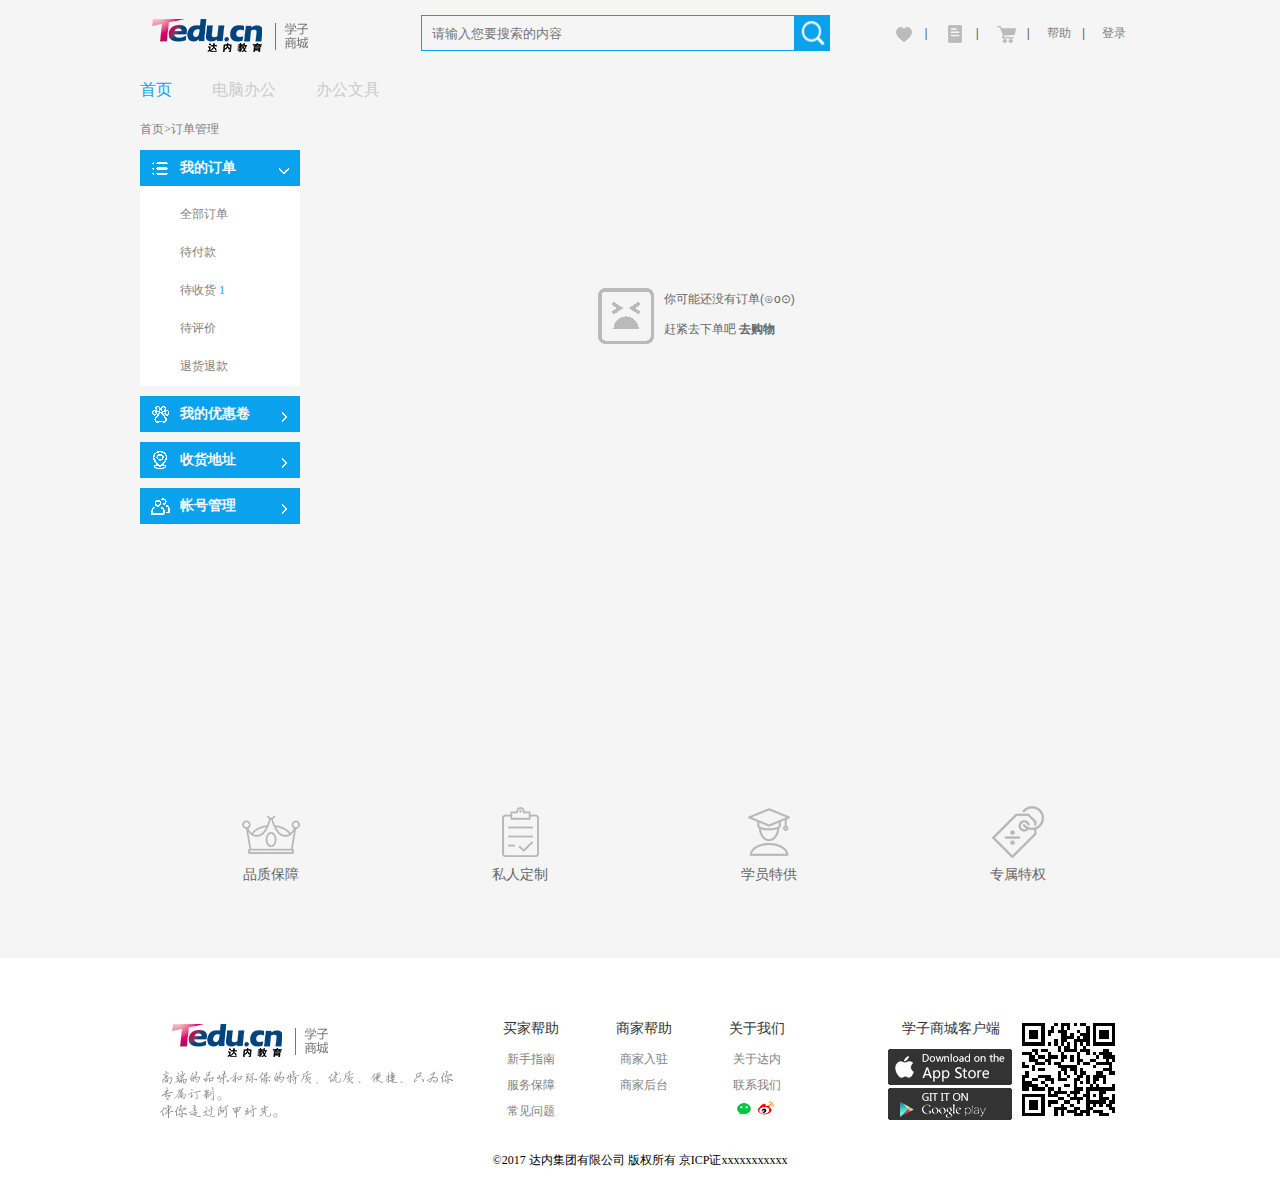
<file: src/main/webapp/web/emptyOrders.html>
<!DOCTYPE html>
<html>
<head lang="en">
    <meta charset="UTF-8">
    <title>我的订单 - 达内学子商城</title>
    <link href="../css/orders.css" rel="Stylesheet" />
    <link href="../css/header.css" rel="Stylesheet" />
    <link href="../css/footer.css" rel="Stylesheet" />
</head>
<body>
<!-- 页面顶部-->
<header id="top" class="fixed_nav">
    <div id="logo" class="lf">
        <img class="animated jello" src="../images/header/logo.png" alt="logo"/>
    </div>
    <div id="top_input" class="lf">
        <input id="input" type="text" placeholder="请输入您要搜索的内容"/>
        <a href="search.html" class="rt"><img id="search" src="../images/header/search.png" alt="搜索"/></a>
    </div>
    <div class="rt">
        <ul class="lf">
            <li><a href="favorites.html" title="我的收藏"><img class="care" src="../images/header/care.png" alt=""/></a><b>|</b></li>
            <li><a href="orders.html" title="我的订单"><img class="order" src="../images/header/order.png" alt=""/></a><b>|</b></li>
            <li><a href="cart.html" title="我的购物车"><img class="shopcar" src="../images/header/shop_car.png" alt=""/></a><b>|</b></li>
            <li><a href="help.html">帮助</a><b>|</b></li>
            <li><a href="login.html">登录</a></li>
        </ul>
    </div>
</header>
<!-- nav主导航-->
<nav id="nav">
    <ul>
        <li><a href="index.html" class="acti">首页</a></li>
        <li><a href="index.html#computer" >电脑办公</a></li>
        <li><a href="index.html#stationery" >办公文具</a></li>
    </ul>
</nav>
<!-- 我的订单导航栏-->
<div id="nav_order">
    <ul>
        <li><a href="">首页<span>&gt;</span>订单管理</a></li>
    </ul>
</div>
<!--我的订单内容区域 #container-->
<div id="container" class="clearfix">
    <!-- 左边栏-->
    <div id="leftsidebar_box" class="lf">
        <div class="line"></div>
        <dl class="my_order">
            <dt >我的订单
                <img src="../images/myOrder/myOrder2.png">
            </dt>
            <dd class="first_dd"><a href="#">全部订单</a></dd>
            <dd>
                <a href="#">
                    待付款
                    <span><!--待付款数量--></span>
                </a>
            </dd>
            <dd>
                <a href="#">
                    待收货
                    <span><!--待收货数量-->1</span>
                </a>
            </dd>
            <dd>
                <a href="#">
                    待评价<span><!--待评价数量--></span>
                </a>
            </dd>
            <dd>
                <a href="#">退货退款</a>
            </dd>
        </dl>

        <dl class="footMark">
            <dt >我的优惠卷<img src="../images/myOrder/myOrder1.png"></dt>
        </dl>

        <dl class="address">
            <dt>收货地址<img src="../images/myOrder/myOrder1.png"></dt>
            <dd>
					<a href="address.html">地址管理</a>
				</dd>
        </dl>

        <dl class="count_managment">
            <dt >帐号管理<img src="../images/myOrder/myOrder1.png"></dt>
            <dd class="first_dd"><a href="#">我的信息</a></dd>
            <dd><a href="avatar.html">上传头像</a></dd>
            <dd><a href="#">安全管理</a></dd>
        </dl>
    </div>
    <!-- 右边栏-->
    <div class="rightsidebar_box rt" >
        <div class="order_empty">
            <img src="../images/myOrder/myOrder3.png" alt=""/>
            <p>你可能还没有订单(⊙o⊙)</p>
            <span>赶紧去下单吧 <b>去购物</b></span>
        </div>
    </div>
</div>

<!-- 品质保障，私人定制等-->
<div id="foot_box">
    <div class="icon1 lf">
        <img src="../images/footer/icon1.png" alt=""/>

        <h3>品质保障</h3>
    </div>
    <div class="icon2 lf">
        <img src="../images/footer/icon2.png" alt=""/>

        <h3>私人定制</h3>
    </div>
    <div class="icon3 lf">
        <img src="../images/footer/icon3.png" alt=""/>

        <h3>学员特供</h3>
    </div>
    <div class="icon4 lf">
        <img src="../images/footer/icon4.png" alt=""/>

        <h3>专属特权</h3>
    </div>
</div>
<!-- 页面底部-->
<div class="foot_bj">
    <div id="foot">
        <div class="lf">
             <p class="footer1"><img src="../images/footer/logo.png" alt="" class=" footLogo"/></p>
             <p class="footer2"><img src="../images/footer/footerFont.png" alt=""/></p>
        </div>
        <div class="foot_left lf">
            <ul>
                <li><a href="#"><h3>买家帮助</h3></a></li>
                <li><a href="#">新手指南</a></li>
                <li><a href="#">服务保障</a></li>
                <li><a href="#">常见问题</a></li>
            </ul>
            <ul>
                <li><a href="#"><h3>商家帮助</h3></a></li>
                <li><a href="#">商家入驻</a></li>
                <li><a href="#">商家后台</a></li>
            </ul>
            <ul>
                <li><a href="#"><h3>关于我们</h3></a></li>
                <li><a href="#">关于达内</a></li>
                <li><a href="#">联系我们</a></li>
                <li>
                    <img src="../images/footer/wechat.png" alt=""/>
                    <img src="../images/footer/sinablog.png" alt=""/>
                </li>
            </ul>
        </div>
        <div class="service">
            <p>学子商城客户端</p>
            <img src="../images/footer/ios.png" class="lf">
            <img src="../images/footer/android.png" alt="" class="lf"/>
        </div>
        <div class="download">
            <img src="../images/footer/erweima.png">
        </div>
		<!-- 页面底部-备案号 #footer -->
        <div class="record">
            &copy;2017 达内集团有限公司 版权所有 京ICP证xxxxxxxxxxx
        </div>
    </div>
</div>
</body>
<script src="../js/jquery-3.1.1.min.js"></script>
<script src="../js/index.js"></script>
<script src="../js/jquery.page.js"></script>
<script type="text/javascript" src="../js/orders.js"></script>

</html>
</file>
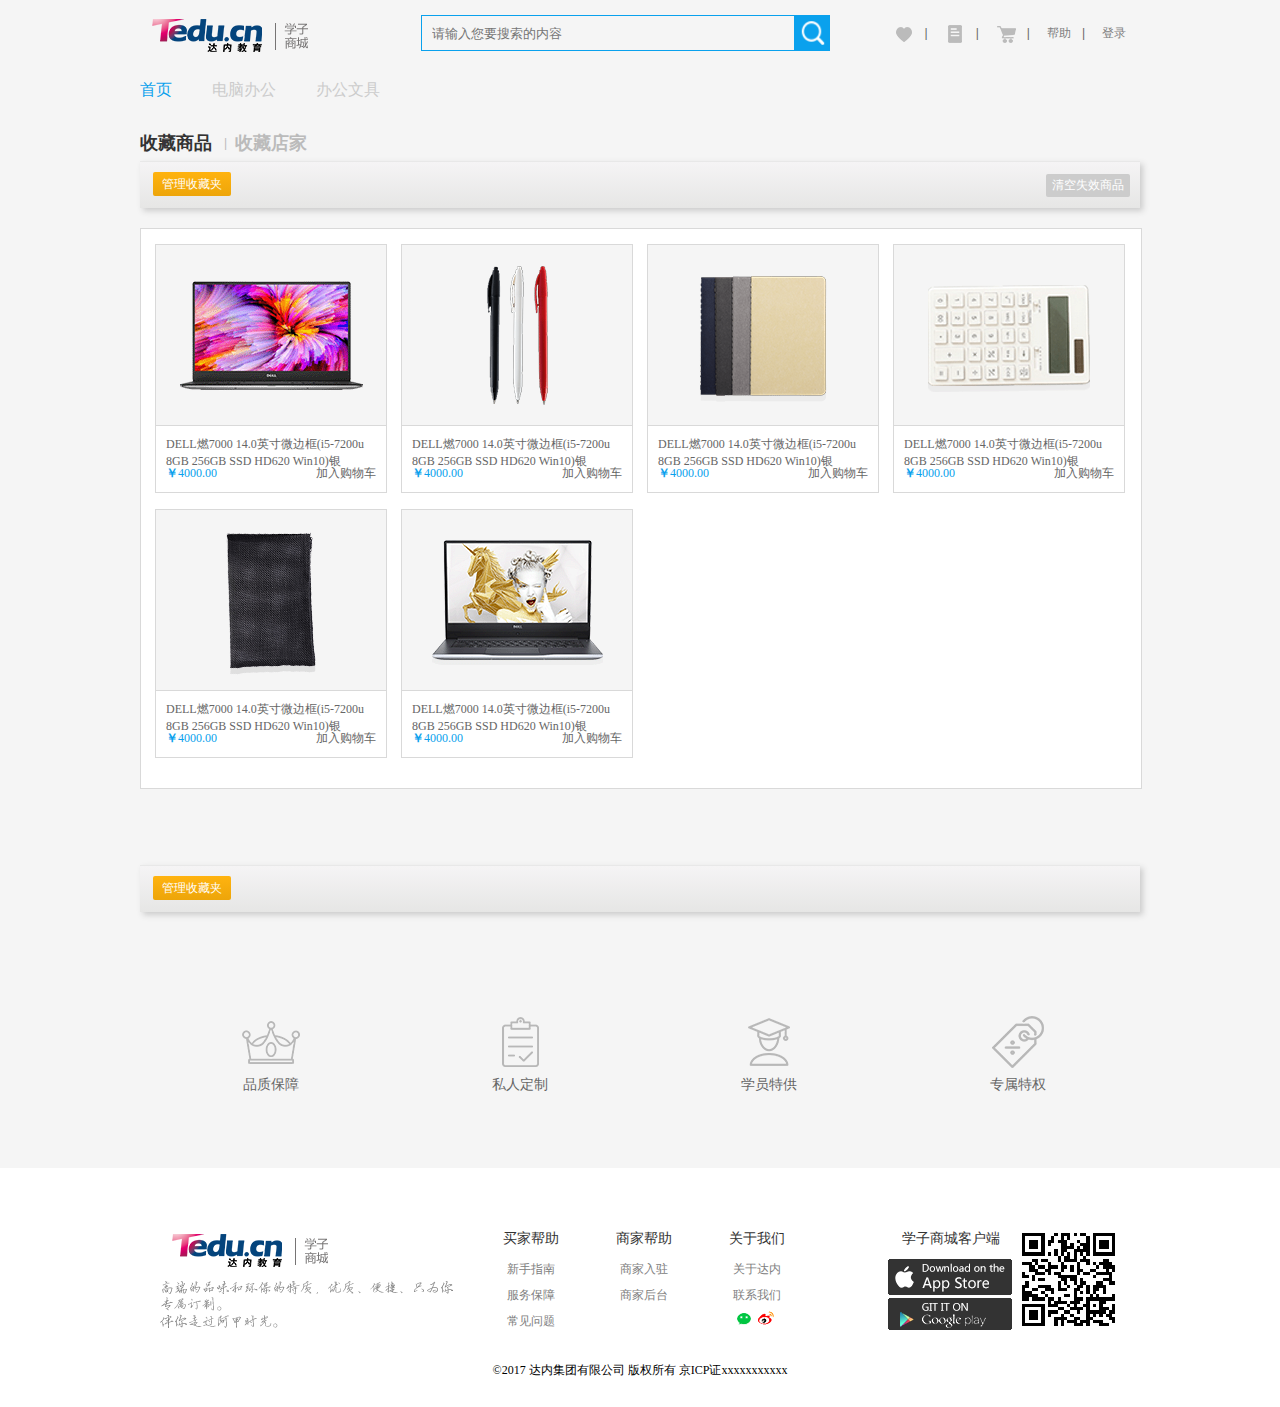
<file: src/main/webapp/web/favorites.html>
<!DOCTYPE html>
<html>
<head lang="cn">
    <meta charset="UTF-8">
    <title>学子商城收藏夹</title>
    <link rel="stylesheet" href="../css/header.css"/>
    <link rel="stylesheet" href="../css/favorites.css"/>
    <link rel="stylesheet" href="../css/footer.css"/>
</head>
<body>
<!-- 页面顶部-->
<header id="top" class="fixed_nav">
    <div id="logo" class="lf">
        <img class="animated jello" src="../images/header/logo.png" alt="logo"/>
    </div>
    <div id="top_input" class="lf">
        <input id="input" type="text" placeholder="请输入您要搜索的内容"/>
        <a href="search.html" class="rt"><img id="search" src="../images/header/search.png" alt="搜索"/></a>
    </div>
    <div class="rt">
        <ul class="lf">
            <li><a href="favorites.html" title="我的收藏"><img class="care" src="../images/header/care.png" alt=""/></a><b>|</b></li>
            <li><a href="orders.html" title="我的订单"><img class="order" src="../images/header/order.png" alt=""/></a><b>|</b></li>
            <li><a href="cart.html" title="我的购物车"><img class="shopcar" src="../images/header/shop_car.png" alt=""/></a><b>|</b></li>
            <li><a href="help.html">帮助</a><b>|</b></li>
            <li><a href="login.html">登录</a></li>
        </ul>
    </div>
</header>
<!-- nav主导航-->
<nav id="nav">
    <ul>
        <li><a href="index.html" class="acti">首页</a></li>
        <li><a href="index.html#computer" >电脑办公</a></li>
        <li><a href="index.html#stationery" >办公文具</a></li>
    </ul>
</nav>
<div class="modal" style="display:none">
    <div class="modal_dialog">
        <div class="modal_header">
            删除提醒
        </div>
        <div class="modal_information">
            <img src="../images/model/model_img2.png" alt=""/>
            <span>确定删除您的这个宝贝吗？</span>

        </div>
        <div class="yes"><span>删除</span></div>
        <div class="no"><span>不删除</span></div>
    </div>
</div>
<div class="modalYi" style="display:none">
    <div class="modal_dialog">
        <div class="modal_header">
            操作提醒
        </div>
        <div class="modal_information">
            <img src="../images/model/model_img2.png" alt=""/>
            <span>将您的宝贝移入购物车？</span>

        </div>
        <div class="yes"><span>确定</span></div>
        <div class="no"><span>取消</span></div>
    </div>
</div>
<div class="modalNo" style="display:none">
    <div class="modal_dialog">
        <div class="modal_header">
            删除提示
            <img src="../images/model/model_img1.png" alt="" class="rt close"/>
        </div>
        <div class="modal_information">
            <img src="../images/model/model_img2.png" alt=""/>
            <span>请选择商品</span>

        </div>

    </div>
</div>

<div class="modalAdd" style="display:none">
    <div class="modal_dialog">
        <div class="modal_header">
            添加提示
            <img src="../images/model/model_img1.png" alt="" class="rt close"/>
        </div>
        <div class="modal_information">
            <img src="../images/model/model_img2.png" alt=""/>
            <span>请选择商品</span>

        </div>

    </div>
</div>

<div class="big">
    <form  name="" action="" method="post" >
        <section id="section" >
            <div id="title">
                <b>收藏商品</b>&nbsp;&nbsp;&nbsp;&nbsp;<span>|</span>&nbsp;&nbsp;
                <b class="store">收藏店家</b>
            </div>
            <div id="box" >
                <div class="imfor_top">
                    <div class="manage">
                        <span class="normal">管理收藏夹</span>

                    </div>
                    <div class="check_top">
                        <div class="all">
                            <span class="normal"> <img src="../images/myCollect/product_normal.png" alt=""/></span>全选
                        </div>
                        <div class="del">删除</div>
                        <div class="allAdd">加入购物车</div>
                        <div class="sure" style="display: none">
                            <img src="../images/myCollect/product_true.png" alt=""/>
                            <span>已移入购物车</span>
                        </div>
                    </div>
                    <div class="foot_qk">清空失效商品</div>
                </div>
                <div id="content_box" >
                    <div class="lf" id="d1">
                        <div class="img">
                            <img src="../images/myCollect/product_img1.png" alt=""/>
                        </div>
                        <div class="describe">
                            <p>DELL燃7000&nbsp;14.0英寸微边框(i5-7200u&nbsp;
                                8GB&nbsp;256GB&nbsp;SSD&nbsp;HD620&nbsp;Win10)银</p>
                            <span class="price"><b>￥</b><span class="priceContent">4000.00</span></span>
                            <span class="addCart">加入购物车</span>
                            <span class="succee" style="display: none">
                                 <img src="../images/myCollect/product_true.png" alt=""/>
                                 <span>已移入购物车</span>
                            </span>
                        </div>
                        <div class="mask" style="display: none">
                            <div class="maskNormal">
                                <img src="../images/myCollect/product_normal_big.png" alt=""/>
                            </div>
                        </div>
                    </div>
                    <div class="lf" id="d2">
                        <div class="img">
                            <img src="../images/myCollect/product_img2.png" alt=""/>
                        </div>
                        <div class="describe">
                            <p>DELL燃7000&nbsp;14.0英寸微边框(i5-7200u&nbsp;
                                8GB&nbsp;256GB&nbsp;SSD&nbsp;HD620&nbsp;Win10)银</p>
                            <span class="price"><b>￥</b><span class="priceContent">4000.00</span></span>
                            <span class="addCart">加入购物车</span>
                             <span class="succee" style="display: none">
                                 <img src="../images/myCollect/product_true.png" alt=""/>
                                 <span>已移入购物车</span>
                            </span>
                        </div>
                        <div class="mask" style="display: none">
                            <div class="maskNormal">
                                <img src="../images/myCollect/product_normal_big.png" alt=""/>
                            </div>
                        </div>
                    </div>
                    <div class="lf" id="d3">
                        <div class="img">
                            <img src="../images/myCollect/product_img3.png" alt=""/>
                        </div>
                        <div class="describe">
                            <p>DELL燃7000&nbsp;14.0英寸微边框(i5-7200u&nbsp;
                                8GB&nbsp;256GB&nbsp;SSD&nbsp;HD620&nbsp;Win10)银</p>
                            <span class="price"><b>￥</b><span class="priceContent">4000.00</span></span>
                            <span class="addCart">加入购物车</span>
                             <span class="succee" style="display: none">
                                 <img src="../images/myCollect/product_true.png" alt=""/>
                                 <span>已移入购物车</span>
                            </span>
                        </div>
                        <div class="mask" style="display: none">
                            <div class="maskNormal">
                                <img src="../images/myCollect/product_normal_big.png" alt=""/>
                            </div>
                        </div>
                    </div>
                    <div class="lf" id="d4">
                        <div class="img">
                            <img src="../images/myCollect/product_img4.png" alt=""/>
                        </div>
                        <div class="describe">
                            <p>DELL燃7000&nbsp;14.0英寸微边框(i5-7200u&nbsp;
                                8GB&nbsp;256GB&nbsp;SSD&nbsp;HD620&nbsp;Win10)银</p>
                            <span class="price"><b>￥</b><span class="priceContent">4000.00</span></span>
                            <span class="addCart">加入购物车</span>
                             <span class="succee" style="display: none">
                                 <img src="../images/myCollect/product_true.png" alt=""/>
                                 <span>已移入购物车</span>
                            </span>
                        </div>
                        <div class="mask" style="display: none">
                            <div class="maskNormal">
                                <img src="../images/myCollect/product_normal_big.png" alt=""/>
                            </div>
                        </div>
                    </div>
                    <div class="lf" id="d5">
                        <div class="img">
                            <img src="../images/myCollect/product_img5.png" alt=""/>
                        </div>
                        <div class="describe">
                            <p>DELL燃7000&nbsp;14.0英寸微边框(i5-7200u&nbsp;
                                8GB&nbsp;256GB&nbsp;SSD&nbsp;HD620&nbsp;Win10)银</p>
                            <span class="price"><b>￥</b><span class="priceContent">4000.00</span></span>
                            <span class="addCart">加入购物车</span>
                             <span class="succee" style="display: none">
                                 <img src="../images/myCollect/product_true.png" alt=""/>
                                 <span>已移入购物车</span>
                            </span>
                        </div>
                        <div class="mask" style="display: none">
                            <div class="maskNormal">
                                <img src="../images/myCollect/product_normal_big.png" alt=""/>
                            </div>
                        </div>
                    </div>
                    <div class="lf" id="d6">
                        <div class="img">
                            <img src="../images/myCollect/product_img6.png" alt=""/>
                        </div>
                        <div class="describe">
                            <p>DELL燃7000&nbsp;14.0英寸微边框(i5-7200u&nbsp;
                                8GB&nbsp;256GB&nbsp;SSD&nbsp;HD620&nbsp;Win10)银</p>
                            <span class="price"><b>￥</b><span class="priceContent">4000.00</span></span>
                            <span class="addCart">加入购物车</span>
                             <span class="succee" style="display: none">
                                 <img src="../images/myCollect/product_true.png" alt=""/>
                                 <span>已移入购物车</span>
                            </span>
                        </div>
                        <div class="mask" style="display: none">
                            <div class="maskNormal">
                                <img src="../images/myCollect/product_normal_big.png" alt=""/>
                            </div>
                        </div>
                    </div>

                </div>
                <div class="foot" >
                    <div class="manage">
                        <span class="normal">管理收藏夹</span>
                    </div>
                    <div class="check_top">
                        <div class="all">
                            <span class="normal"> <img src="../images/myCollect/product_normal.png" alt=""/></span>全选
                        </div>
                        <div class="del">删除</div>
                        <div class="allAdd">加入购物车</div>
                        <div class="sure" style="display: none">
                            <img src="../images/myCollect/product_true.png" alt=""/>
                            <span>已移入购物车</span>
                        </div>
                    </div>
                </div>


                </div>
        </section>

    </form>
    <div class="none" style="display: none">
        <div class="none_content">
            <img src="../images/model/model_img3.png" alt="" class="lf"/>
            <p class="lf">您的收藏夹竟然还是空哒( ⊙ o ⊙ )</p>
            <span class="lf">赶快去收藏商品吧！</span>
            <a href="#" class="lf">去购物>></a>
        </div>

    </div>
</div>
<!-- 品质保障，私人定制等-->
<div id="foot_box">
    <div class="icon1 lf">
        <img src="../images/footer/icon1.png" alt=""/>

        <h3>品质保障</h3>
    </div>
    <div class="icon2 lf">
        <img src="../images/footer/icon2.png" alt=""/>

        <h3>私人定制</h3>
    </div>
    <div class="icon3 lf">
        <img src="../images/footer/icon3.png" alt=""/>

        <h3>学员特供</h3>
    </div>
    <div class="icon4 lf">
        <img src="../images/footer/icon4.png" alt=""/>

        <h3>专属特权</h3>
    </div>
</div>
<!-- 页面底部-->
<div class="foot_bj">
    <div id="foot">
        <div class="lf">
             <p class="footer1"><img src="../images/footer/logo.png" alt="" class=" footLogo"/></p>
             <p class="footer2"><img src="../images/footer/footerFont.png" alt=""/></p>
        </div>
        <div class="foot_left lf">
            <ul>
                <li><a href="#"><h3>买家帮助</h3></a></li>
                <li><a href="#">新手指南</a></li>
                <li><a href="#">服务保障</a></li>
                <li><a href="#">常见问题</a></li>
            </ul>
            <ul>
                <li><a href="#"><h3>商家帮助</h3></a></li>
                <li><a href="#">商家入驻</a></li>
                <li><a href="#">商家后台</a></li>
            </ul>
            <ul>
                <li><a href="#"><h3>关于我们</h3></a></li>
                <li><a href="#">关于达内</a></li>
                <li><a href="#">联系我们</a></li>
                <li>
                    <img src="../images/footer/wechat.png" alt=""/>
                    <img src="../images/footer/sinablog.png" alt=""/>
                </li>
            </ul>
        </div>
        <div class="service">
            <p>学子商城客户端</p>
            <img src="../images/footer/ios.png" class="lf">
            <img src="../images/footer/android.png" alt="" class="lf"/>
        </div>
        <div class="download">
            <img src="../images/footer/erweima.png">
        </div>
		<!-- 页面底部-备案号 #footer -->
        <div class="record">
            &copy;2017 达内集团有限公司 版权所有 京ICP证xxxxxxxxxxx
        </div>
    </div>
</div>
<script src="../js/jquery-3.1.1.min.js"></script>
<script src="../js/favorites.js"></script>
<script>
    $(function(){
        if(!$(".imfor")) {
            $('#section').hide();
            $('.none').show();
        }
    })
    //搜索下拉
    $('.seek').focus(function(){

        if($(this).hasClass('clickhover')){

            $(this).removeClass('clickhover');
            $(this).find('.seek_content').hide();
            $(this).find('img').attr('src','../images/header/header_normal.png');

        }else{
            $(this).addClass('clickhover');
            $(this).find('.seek_content').show();
            $(this).find('img').attr('src','../images/header/header_true.png');
        }
    })
    $('.seek_content>div').click(function(){
        $('.seek').removeClass('clickhover');
        var text=$(this).html();
        $('.seek span').html(text);
        $(this).parent().hide();
        $('.seek').find('img').attr('src','../images/header/header_normal.png');
        $('.seek').blur();

    })
    $('.seek').blur(function(){

        $('.seek').removeClass('clickhover');
        $('.seek_content').hide();

        $('.seek').find('img').attr('src','../images/header/header_normal.png');
        console.log(1);
    })
    $(".care").hover(function(){
        $(this).attr('src',"../images/header/care1.png");
    },function(){
        $(this).attr('src',"../images/header/care.png");
    });
    $(".order").hover(function(){
        $(this).attr('src',"../images/header/order1.png");
    },function(){
        $(this).attr('src',"../images/header/order.png");
    });
    $(".shopcar").hover(function(){
        $(this).attr('src',"../images/header/shop_car1.png");
    },function(){
        $(this).attr('src',"../images/header/shop_car.png");
    });
</script>
</body>
</html>
</file>
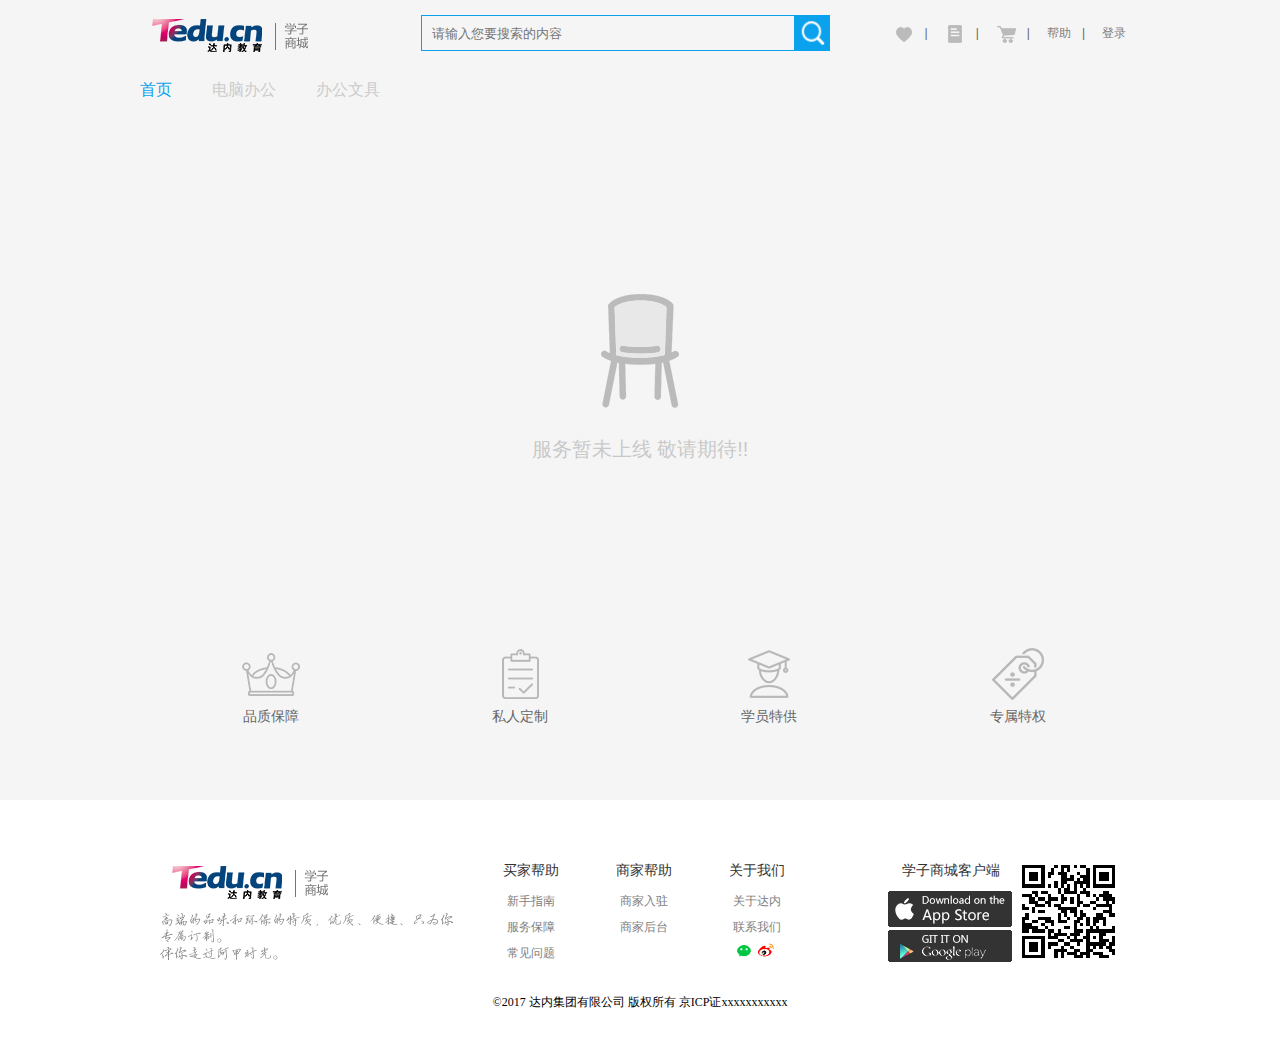
<file: src/main/webapp/web/help.html>
<!DOCTYPE html>
<html>
<head lang="en">
    <meta charset="UTF-8">
    <title></title>
    <link href="../css/header.css" rel="stylesheet"/>
    <link href="../css/footer.css" rel="stylesheet"/>
    <link href="../css/animate.css" rel="stylesheet"/>
    <style>
        #forward{
            width: 1000px;
            height: 500px;
            margin:0px auto;
            text-align: center;
            vertical-align: middle;
        }
        #forward img{
            position: relative;
            top: 193px;
        }
        #forward p {
            font-size: 20px;
            position: relative;
            top: 218px;
            font-weight: inherit;
            opacity: 0.3;
        }
    </style>
</head>
<body>
<!-- 页面顶部-->
<header id="top" class="fixed_nav">
    <div id="logo" class="lf">
        <img class="animated jello" src="../images/header/logo.png" alt="logo"/>
    </div>
    <div id="top_input" class="lf">
        <input id="input" type="text" placeholder="请输入您要搜索的内容"/>
        <a href="search.html" class="rt"><img id="search" src="../images/header/search.png" alt="搜索"/></a>
    </div>
    <div class="rt">
        <ul class="lf">
            <li><a href="favorites.html" title="我的收藏"><img class="care" src="../images/header/care.png" alt=""/></a><b>|</b></li>
            <li><a href="orders.html" title="我的订单"><img class="order" src="../images/header/order.png" alt=""/></a><b>|</b></li>
            <li><a href="cart.html" title="我的购物车"><img class="shopcar" src="../images/header/shop_car.png" alt=""/></a><b>|</b></li>
            <li><a href="help.html">帮助</a><b>|</b></li>
            <li><a href="login.html">登录</a></li>
        </ul>
    </div>
</header>
<!-- nav主导航-->
<nav id="nav">
    <ul>
        <li><a href="index.html" class="acti">首页</a></li>
        <li><a href="index.html#computer" >电脑办公</a></li>
        <li><a href="index.html#stationery" >办公文具</a></li>
    </ul>
</nav>
<!--敬请期待页面-->
<div id="forward">
    <img src="../images/lookforward/lookforward_img1.png" alt="" class="animated bounce"/>
    <p class="animated slideInDown">服务暂未上线 敬请期待!!</p>
</div>
<!-- 品质保障，私人定制等-->
<div id="foot_box">
    <div class="icon1 lf">
        <img src="../images/footer/icon1.png" alt=""/>

        <h3>品质保障</h3>
    </div>
    <div class="icon2 lf">
        <img src="../images/footer/icon2.png" alt=""/>

        <h3>私人定制</h3>
    </div>
    <div class="icon3 lf">
        <img src="../images/footer/icon3.png" alt=""/>

        <h3>学员特供</h3>
    </div>
    <div class="icon4 lf">
        <img src="../images/footer/icon4.png" alt=""/>

        <h3>专属特权</h3>
    </div>
</div>
<!-- 页面底部-->
<div class="foot_bj">
    <div id="foot">
        <div class="lf">
             <p class="footer1"><img src="../images/footer/logo.png" alt="" class=" footLogo"/></p>
             <p class="footer2"><img src="../images/footer/footerFont.png" alt=""/></p>
        </div>
        <div class="foot_left lf">
            <ul>
                <li><a href="#"><h3>买家帮助</h3></a></li>
                <li><a href="#">新手指南</a></li>
                <li><a href="#">服务保障</a></li>
                <li><a href="#">常见问题</a></li>
            </ul>
            <ul>
                <li><a href="#"><h3>商家帮助</h3></a></li>
                <li><a href="#">商家入驻</a></li>
                <li><a href="#">商家后台</a></li>
            </ul>
            <ul>
                <li><a href="#"><h3>关于我们</h3></a></li>
                <li><a href="#">关于达内</a></li>
                <li><a href="#">联系我们</a></li>
                <li>
                    <img src="../images/footer/wechat.png" alt=""/>
                    <img src="../images/footer/sinablog.png" alt=""/>
                </li>
            </ul>
        </div>
        <div class="service">
            <p>学子商城客户端</p>
            <img src="../images/footer/ios.png" class="lf">
            <img src="../images/footer/android.png" alt="" class="lf"/>
        </div>
        <div class="download">
            <img src="../images/footer/erweima.png">
        </div>
		<!-- 页面底部-备案号 #footer -->
        <div class="record">
            &copy;2017 达内集团有限公司 版权所有 京ICP证xxxxxxxxxxx
        </div>
    </div>
</div>
<script src="../js/jquery-3.1.1.min.js"></script>
<script src="../js/index.js"></script>
</body>
</html>
</file>
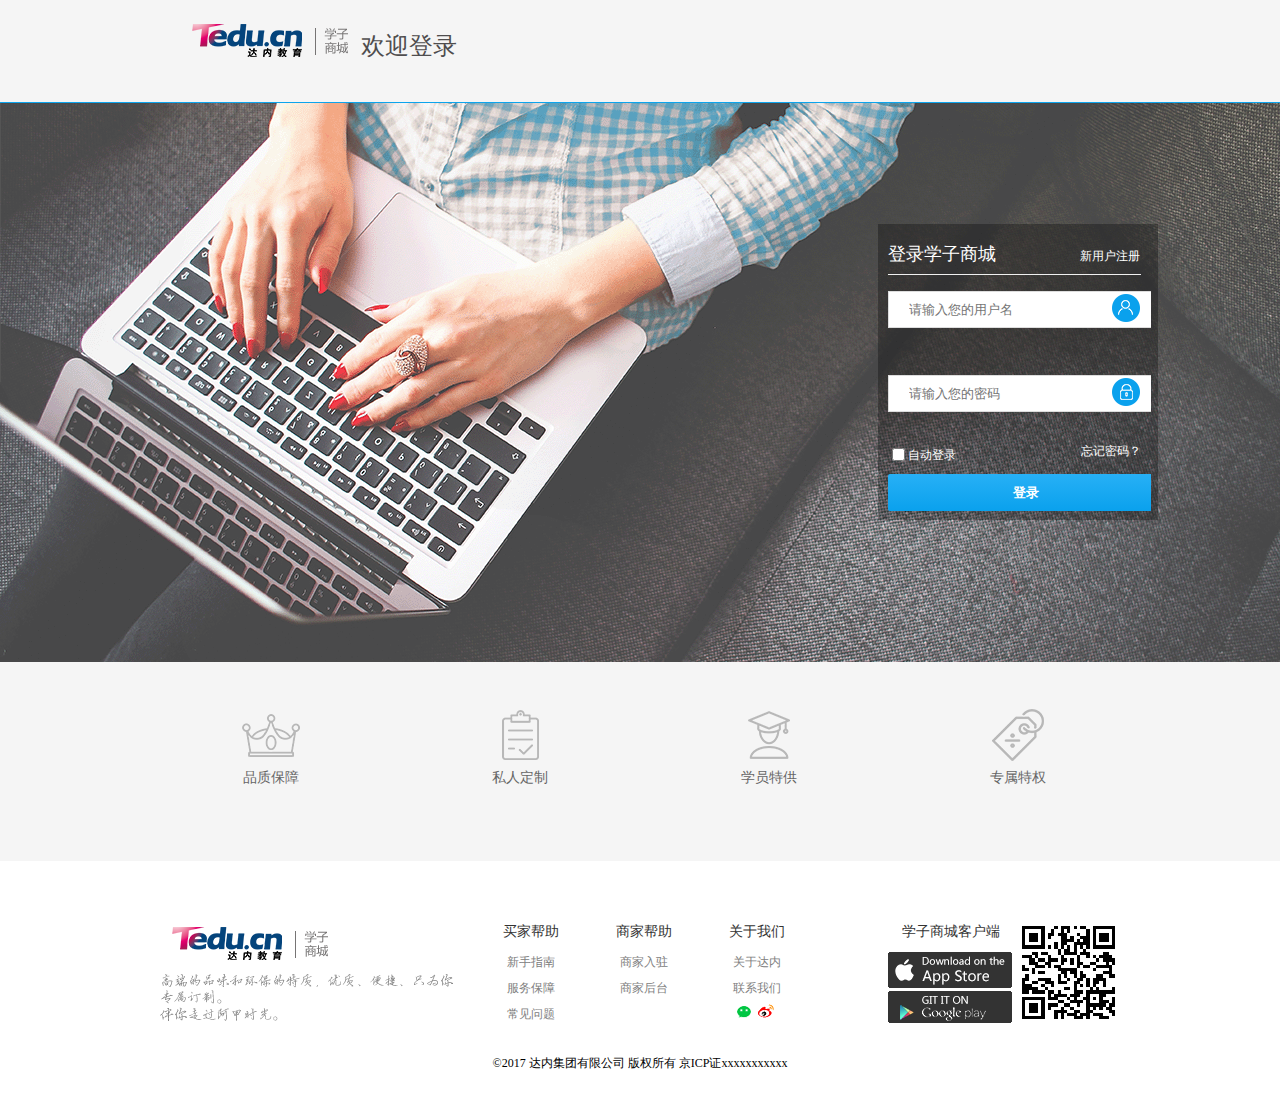
<file: src/main/webapp/web/login.html>
<!DOCTYPE html>
<html>
<head lang="en">
    <meta charset="UTF-8">
    <title>学子商城登陆页面</title>
    <link href="../css/header.css" rel="stylesheet"/>
    <link href="../css/footer.css" rel="stylesheet"/>
    <link href="../css/animate.css" rel="stylesheet"/>
    <link href="../css/login.css" rel="stylesheet"/>
</head>
<body>
<!-- 页面顶部-->
<header id="top">
    <div class="top">
        <img src="../images/header/logo.png" alt=""/>
        <span>欢迎登录</span>
    </div>
</header>
<div id="container">
    <div id="cover" class="rt">
        <form id="login-form" method="post" name="form1">
            <div class="txt">
                <p>
					登录学子商城<span><a href="register.html">新用户注册</a></span>
                </p>
                <div class="text">
                    <input type="text" placeholder="请输入您的用户名" name="username" id="username" >
                    <span><img src="../images/login/yhm.png"></span>
                </div>
                
                <div class="text">
                    <input type="password" id="password" placeholder="请输入您的密码" name="password">
                    <span><img src="../images/login/mm.png"></span>
                </div>
                <div class="chose">
                    <input type="checkbox" class="checkbox" id="ck_rmbUser" value="0">自动登录
                    <span>忘记密码？</span>
                </div>
                <input id="btn-login"  class="button_login" type="button" value="登录" />
            </div>
        </form>
    </div>
</div>
<!--错误提示-->
<div id="showResult"></div>
<!-- 品质保障，私人定制等-->
<div id="foot_box">
    <div class="icon1 lf">
        <img src="../images/footer/icon1.png" alt=""/>

        <h3>品质保障</h3>
    </div>
    <div class="icon2 lf">
        <img src="../images/footer/icon2.png" alt=""/>

        <h3>私人定制</h3>
    </div>
    <div class="icon3 lf">
        <img src="../images/footer/icon3.png" alt=""/>

        <h3>学员特供</h3>
    </div>
    <div class="icon4 lf">
        <img src="../images/footer/icon4.png" alt=""/>

        <h3>专属特权</h3>
    </div>
</div>
<!-- 页面底部-->
<div class="foot_bj">
    <div id="foot">
        <div class="lf">
            <p class="footer1"><img src="../images/footer/logo.png" alt="" class=" footLogo"/></p>
            <p class="footer2"><img src="../images/footer/footerFont.png"alt=""/></p>
            
        </div>
        <div class="foot_left lf" >
            <ul>
                <li><a href="#"><h3>买家帮助</h3></a></li>
                <li><a href="#">新手指南</a></li>
                <li><a href="#">服务保障</a></li>
                <li><a href="#">常见问题</a></li>
            </ul>
            <ul>
                <li><a href="#"><h3>商家帮助</h3></a></li>
                <li><a href="#">商家入驻</a></li>
                <li><a href="#">商家后台</a></li>
            </ul>
            <ul>
                <li><a href="#"><h3>关于我们</h3></a></li>
                <li><a href="#">关于达内</a></li>
                <li><a href="#">联系我们</a></li>
                <li>
                    <img src="../images/footer/wechat.png" alt=""/>
                    <img src="../images/footer/sinablog.png" alt=""/>
                </li>
            </ul>
        </div>
        <div class="service">
            <p>学子商城客户端</p>
            <img src="../images/footer/ios.png" class="lf">
            <img src="../images/footer/android.png" alt="" class="lf"/>
        </div>
        <div class="download">
            <img src="../images/footer/erweima.png">
        </div>
		<!-- 页面底部-备案号 #footer -->
            <div class="record">
                &copy;2017 达内集团有限公司 版权所有 京ICP证xxxxxxxxxxx
			</div>
    </div>
</div>
<script src="../js/jquery-3.1.1.min.js"></script>
<script src="../jquery/jquery.cookie.js"></script>
<script type="text/javascript">
$("#btn-login").click(function(){
	//验证数据格式（本该这么做）
	var url="../user/handle_login.do";
	var data=$("#login-form").serialize();
	console.log("提交的数据："+data);
$.ajax({
	"url":url,
	"data":data,
	"type":"POST",
	"dataType":"json",
	"success":function(json){
		if(json.state==200){
			//登录成功
			//alert("登录成功！");
			location.href="index.html";
		}else if(json.state==402){
			//用户名错误
			alert("登录失败！"+json.message);
		}else if(json.state==403){
			//密码错误
			alert("登录失败！"+json.message);
		}else if(json.state==301){
			//用户名格式错误
			alert("登录失败！"+json.message);
		}else if(json.state==302){
			//密码格式错误
			alert("登录失败！"+json.message);
		}else{
			//未知错误
			alert(json.message);
		}
	}
})
});
</script>
 
</body>
</html>
</file>
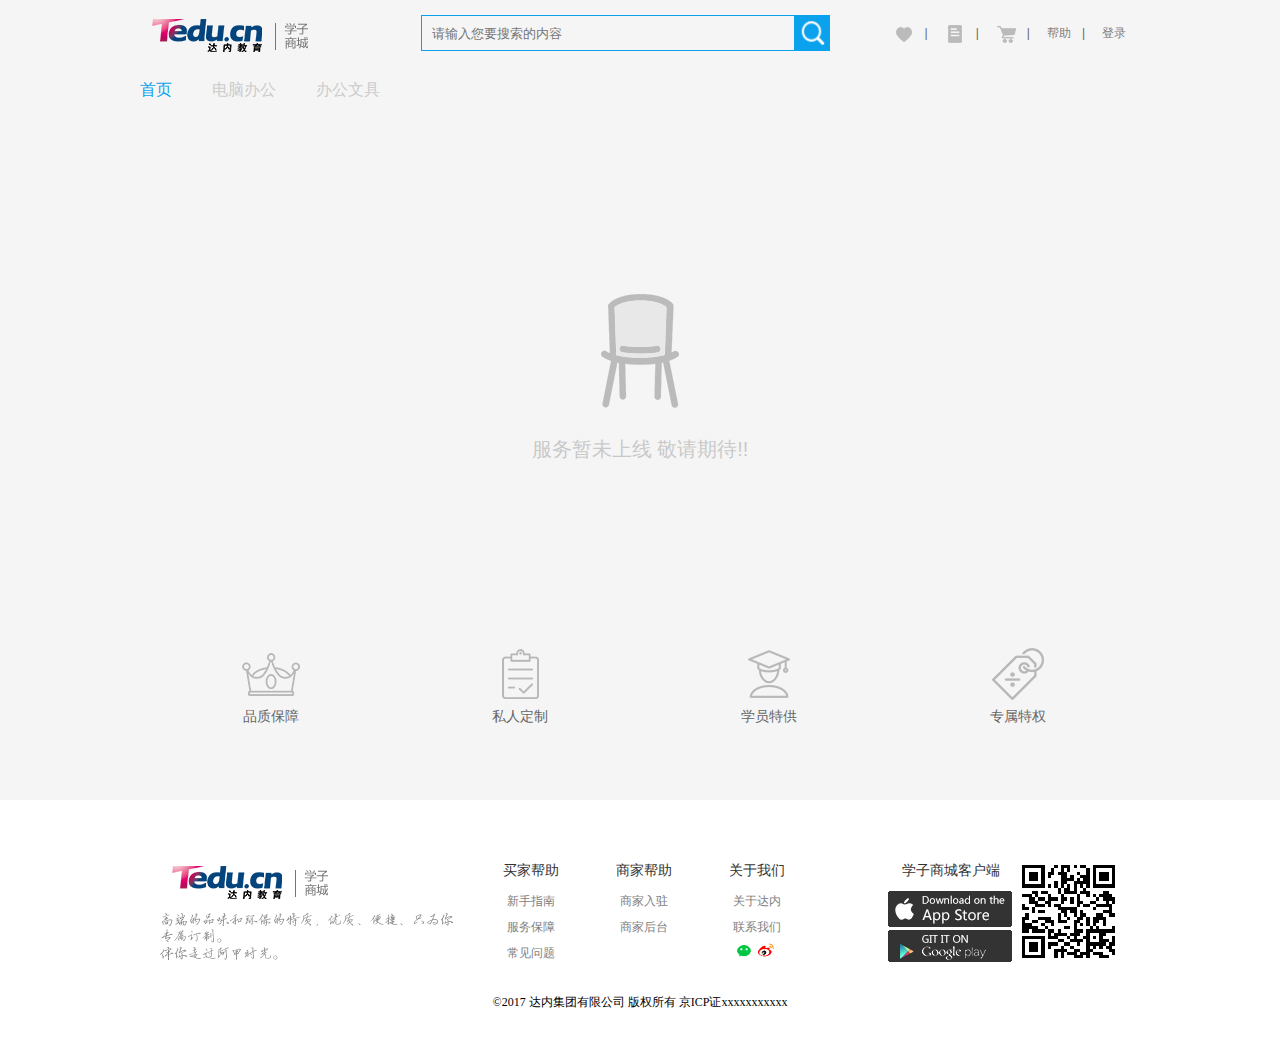
<file: src/main/webapp/web/lookforward.html>
<!DOCTYPE html>
<html>
<head lang="en">
    <meta charset="UTF-8">
    <title></title>
    <link href="../css/header.css" rel="Stylesheet"/>
    <link href="../css/footer.css" rel="Stylesheet"/>
    <link href="../css/animate.css" rel="Stylesheet"/>
    <style>
        #forward{
            width: 1000px;
            height: 500px;
            margin:0px auto;
            text-align: center;
            vertical-align: middle;
        }
        #forward img{
            position: relative;
            top: 193px;
        }
        #forward p {
            font-size: 20px;
            position: relative;
            top: 218px;
            font-weight: inherit;
            opacity: 0.3;
        }
    </style>
</head>
<body>
<!-- 页面顶部-->
<header id="top" class="fixed_nav">
    <div id="logo" class="lf">
        <img class="animated jello" src="../images/header/logo.png" alt="logo"/>
    </div>
    <div id="top_input" class="lf">
        <input id="input" type="text" placeholder="请输入您要搜索的内容"/>
        <a href="search.html" class="rt"><img id="search" src="../images/header/search.png" alt="搜索"/></a>
    </div>
    <div class="rt">
        <ul class="lf">
            <li><a href="favorites.html" title="我的收藏"><img class="care" src="../images/header/care.png" alt=""/></a><b>|</b></li>
            <li><a href="orders.html" title="我的订单"><img class="order" src="../images/header/order.png" alt=""/></a><b>|</b></li>
            <li><a href="cart.html" title="我的购物车"><img class="shopcar" src="../images/header/shop_car.png" alt=""/></a><b>|</b></li>
            <li><a href="help.html">帮助</a><b>|</b></li>
            <li><a href="login.html">登录</a></li>
        </ul>
    </div>
</header>
<!-- nav主导航-->
<nav id="nav">
    <ul>
        <li><a href="index.html" class="acti">首页</a></li>
        <li><a href="index.html#computer" >电脑办公</a></li>
        <li><a href="index.html#stationery" >办公文具</a></li>
    </ul>
</nav>
<!--敬请期待页面-->
<div id="forward">
    <img src="../images/lookforward/lookforward_img1.png" alt="" class="animated bounce"/>
    <p class="animated slideInDown">服务暂未上线 敬请期待!!</p>
</div>
<!-- 品质保障，私人定制等-->
<div id="foot_box">
    <div class="icon1 lf">
        <img src="../images/footer/icon1.png" alt=""/>

        <h3>品质保障</h3>
    </div>
    <div class="icon2 lf">
        <img src="../images/footer/icon2.png" alt=""/>

        <h3>私人定制</h3>
    </div>
    <div class="icon3 lf">
        <img src="../images/footer/icon3.png" alt=""/>

        <h3>学员特供</h3>
    </div>
    <div class="icon4 lf">
        <img src="../images/footer/icon4.png" alt=""/>

        <h3>专属特权</h3>
    </div>
</div>
<!-- 页面底部-->
<div class="foot_bj">
    <div id="foot">
        <div class="lf">
             <p class="footer1"><img src="../images/footer/logo.png" alt="" class=" footLogo"/></p>
             <p class="footer2"><img src="../images/footer/footerFont.png" alt=""/></p>
        </div>
        <div class="foot_left lf">
            <ul>
                <li><a href="#"><h3>买家帮助</h3></a></li>
                <li><a href="#">新手指南</a></li>
                <li><a href="#">服务保障</a></li>
                <li><a href="#">常见问题</a></li>
            </ul>
            <ul>
                <li><a href="#"><h3>商家帮助</h3></a></li>
                <li><a href="#">商家入驻</a></li>
                <li><a href="#">商家后台</a></li>
            </ul>
            <ul>
                <li><a href="#"><h3>关于我们</h3></a></li>
                <li><a href="#">关于达内</a></li>
                <li><a href="#">联系我们</a></li>
                <li>
                    <img src="../images/footer/wechat.png" alt=""/>
                    <img src="../images/footer/sinablog.png" alt=""/>
                </li>
            </ul>
        </div>
        <div class="service">
            <p>学子商城客户端</p>
            <img src="../images/footer/ios.png" class="lf">
            <img src="../images/footer/android.png" alt="" class="lf"/>
        </div>
        <div class="download">
            <img src="../images/footer/erweima.png">
        </div>
		<!-- 页面底部-备案号 #footer -->
        <div class="record">
            &copy;2017 达内集团有限公司 版权所有 京ICP证xxxxxxxxxxx
        </div>
    </div>
</div>
<script src="../js/jquery-3.1.1.min.js"></script>
<script src="../js/index.js"></script>
</body>
</html>
</file>
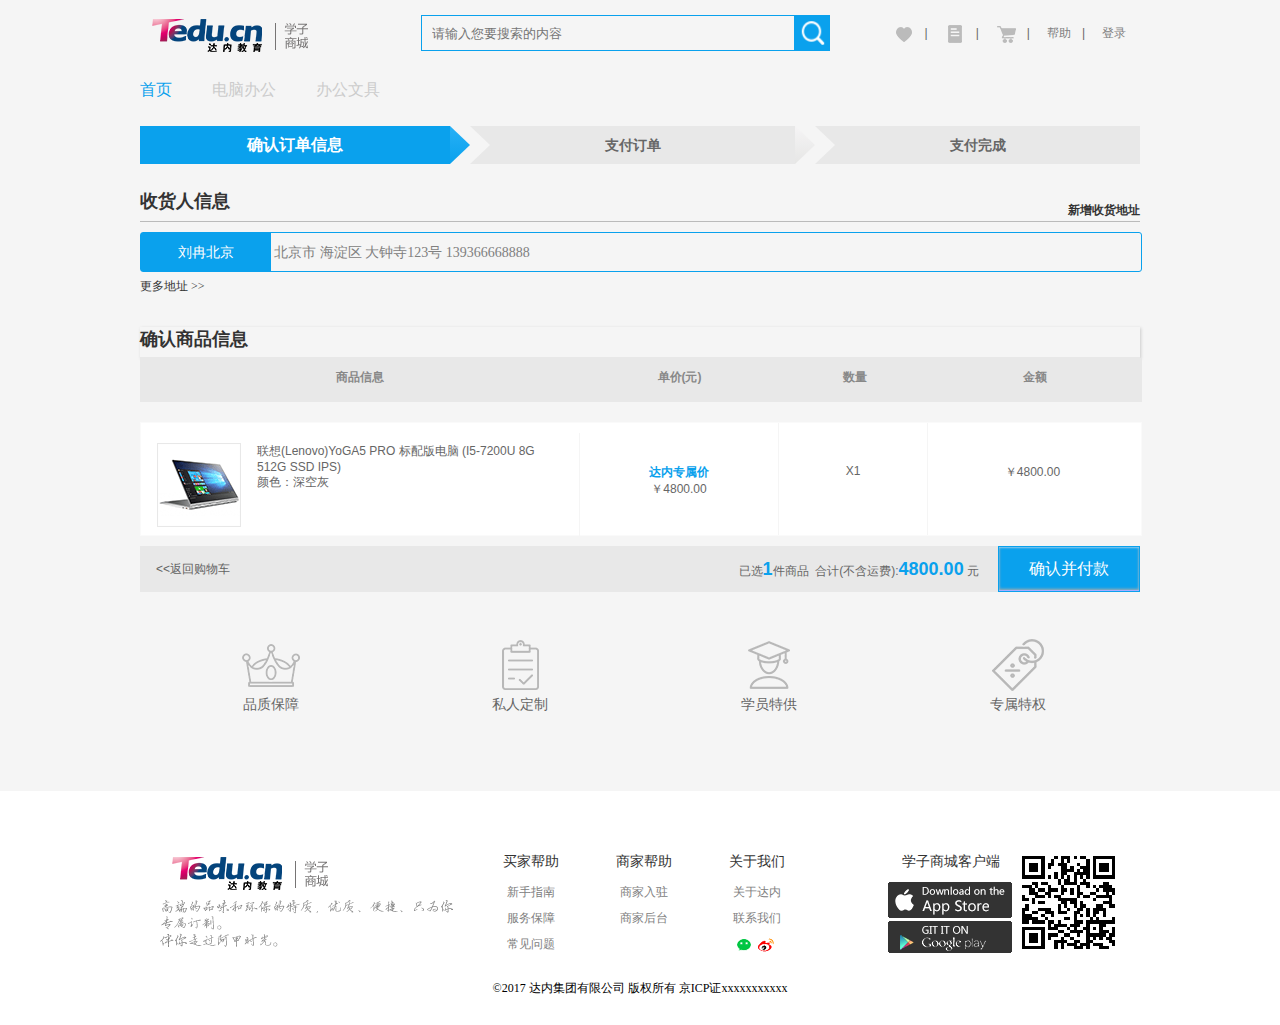
<file: src/main/webapp/web/orderConfirm.html>
<!DOCTYPE html>
<html>
<head lang="en">
    <meta charset="UTF-8">
    <title>确认订单</title>
    <link href="../css/orderConfirm.css" rel="Stylesheet"/>
    <link href="../css/header.css" rel="Stylesheet"/>
    <link href="../css/footer.css" rel="Stylesheet"/>
    <link href="../css/personage.css" rel="Stylesheet"/>
    </head>
<body>
<!-- 页面顶部-->
<header id="top" class="fixed_nav">
    <div id="logo" class="lf">
        <img class="animated jello" src="../images/header/logo.png" alt="logo"/>
    </div>
    <div id="top_input" class="lf">
        <input id="input" type="text" placeholder="请输入您要搜索的内容"/>
        <a href="search.html" class="rt"><img id="search" src="../images/header/search.png" alt="搜索"/></a>
    </div>
    <div class="rt">
        <ul class="lf">
            <li><a href="favorites.html" title="我的收藏"><img class="care" src="../images/header/care.png" alt=""/></a><b>|</b></li>
            <li><a href="orders.html" title="我的订单"><img class="order" src="../images/header/order.png" alt=""/></a><b>|</b></li>
            <li><a href="cart.html" title="我的购物车"><img class="shopcar" src="../images/header/shop_car.png" alt=""/></a><b>|</b></li>
            <li><a href="help.html">帮助</a><b>|</b></li>
            <li><a href="login.html">登录</a></li>
        </ul>
    </div>
</header>
<!-- nav主导航-->
<nav id="nav">
    <ul>
        <li><a href="index.html" class="acti">首页</a></li>
        <li><a href="index.html#computer" >电脑办公</a></li>
        <li><a href="index.html#stationery" >办公文具</a></li>
    </ul>
</nav>

<div id="navlist">
    <ul>
        <li class="navlist_blue_left"></li>
        <li class="navlist_blue">确认订单信息</li>
        <li class="navlist_blue_arro"><canvas id="canvas_blue" width="20" height="38"></canvas>
        </li>
        <li class="navlist_gray">支付订单<b></b></li>
        <li class="navlist_gray_arro"><canvas id="canvas_gray" width="20" height="38"></canvas>
        </li>
        <li class="navlist_gray">支付完成<b></b></li>
        <li class="navlist_gray_right"></li>
    </ul>
</div>
<!--订单确认-->
<div id="container" class="clear">
    <!--收货地址-->
    <div class="adress_choice">
        <p>收货人信息<span class="rt" id="choose">新增收货地址</span></p>
        <div id="addresId1" class="base_select">
            <i class="address_name">
                刘冉北京
            </i>
            <i class="user_address">
                北京市 海淀区 大钟寺123号 139366668888
            </i>
            <i class="user_site rt">
                设为默认地址
            </i>
        </div>
        <div id="addresId2" class="base">
            <i class="address_name">
                刘冉北京
            </i>
            <i class="user_address">
                北京市 海淀区 大钟寺123号 139366668888
            </i>
        
            <i class="user_site rt">
                设为默认地址
            </i>
        </div>
        <div id="addresId3" class="base">
            <i class="address_name">
                刘冉北京
            </i>
            <i class="user_address">
                北京市 海淀区 大钟寺123号 139366668888
            </i>
          
            <i class="user_site rt">
                设为默认地址
            </i>
        </div>
        <a id="more" href="javascript:void(0);">
            更多地址 &gt;&gt;
        </a>
    </div>
    <!-- 商品信息-->
    <form name="" method="post" action="#">
        <div class="product_confirm">
            <p>确认商品信息</p>
            <ul class="item_title">
                <li class="p_info">商品信息</li>
                <li class="p_price">单价(元)</li>
                <li class="p_count">数量</li>
                <li class="p_tPrice">金额</li>
            </ul>
            <ul class="item_detail">
                <li class="p_info">
                    <b><img src="../images/orderConfirm/product_simg1.png"/></b>

                    <b class="product_name lf">
                        联想(Lenovo)YoGA5 PRO 标配版电脑 (I5-7200U 8G 512G SSD IPS)
                    </b>
                    <br/>
                <span class="product_color ">
                   颜色：深空灰
                </span>
                </li>
                <li class="p_price">
                    <i>达内专属价</i>
                    <br/>
                    <span class="pro_price">￥<span class="ppp_price">4800.00</span></span>
                </li>
                <li class="p_count">X<span>1</span></li>
                <li class="p_tPrice">￥<span></span></li>
            </ul>
        </div>
    </form>
    <!-- 结算条-->
    <div id="count_bar">
        <span class="go_cart"><a href="#" >&lt;&lt;返回购物车</a></span>
        <span class="count_bar_info">已选<b  id="count"> 0 </b>件商品&nbsp;&nbsp;合计(不含运费):<b class="zj"></b> <input type="hidden" name="Payment" value=""/>元</span>
        <span class="go_pay">确认并付款</span>
    </div>
</div>
<!--标题栏-->
<div class="modal" style="display:none">
        <!--收货人信息填写栏-->     
        <div class="rs_content rs_content_1">
        	<p class="cha">×</p>
        	<form method="post" action="">
	            <!--收货人姓名-->
	            <div class="recipients">
	                <span class="red">*</span><span class="kuan">收货人：</span><input type="text" name="receiverName" id="receiverName"/>
	            </div>
	            <!--收货人所在城市等信息-->
	            <div data-toggle="distpicker" class="address_content">
					 <span class="red">*</span><span class="kuan">省&nbsp;&nbsp;份：</span><select data-province="---- 选择省 ----" id="receiverState"></select>
					  城市：<select data-city="---- 选择市 ----" id="receiverCity"></select>
					  区/县：<select data-district="---- 选择区 ----" id="receiverDistrict"></select>
				</div> 
	            <!--收货人详细地址-->
	            <div class="address_particular">
	                <span class="red">*</span><span class="kuan">详细地址：</span><textarea name="receiverAddress" id="receiverAddress" cols="60" rows="3" placeholder="建议您如实填写详细收货地址"></textarea>
	            </div>
	            <!--收货人地址-->
	            <div class="address_tel">
	                <span class="red">*</span><span class="kuan">手机号码：</span><input type="tel" id="receiverMobile" name="receiverMobile"/>固定电话：<input type="text" name="receiverPhone" id="receiverPhone"/>
	            </div>
	            <!--邮政编码-->
	            <div class="address_postcode">
	                <span class="red">&nbsp;</span class="kuan"><span>邮政编码：</span>&nbsp;<input type="text" name="receiverZip"/>
	            </div>
	            <!--地址名称-->
	            <div class="address_name">
	                <span class="red">&nbsp;</span class="kuan"><span>地址名称：</span>&nbsp;<input type="text" id="addressName" name="addressName"/>如：<span class="sp">家</span><span class="sp">公司</span><span class="sp">宿舍</span>
	            </div>
	            <!--保存收货人信息-->
	            <div class="save_recipient">
	                保存收货人信息
	            </div>
	
    		</form>
    		</div>
</div>
<!-- 品质保障，私人定制等-->
<div id="foot_box">
    <div class="icon1 lf">
        <img src="../images/footer/icon1.png" alt=""/>
        <h3>品质保障</h3>
    </div>
    <div class="icon2 lf">
        <img src="../images/footer/icon2.png" alt=""/>
        <h3>私人定制</h3>
    </div>
    <div class="icon3 lf">
        <img src="../images/footer/icon3.png" alt=""/>
        <h3>学员特供</h3>
    </div>
    <div class="icon4 lf">
        <img src="../images/footer/icon4.png" alt=""/>
        <h3>专属特权</h3>
    </div>
</div>
<!-- 页面底部-->
<div class="foot_bj">
    <div id="foot">
        <div class="lf">
             <p class="footer1"><img src="../images/footer/logo.png" alt="" class=" footLogo"/></p>
             <p class="footer2"><img src="../images/footer/footerFont.png" alt=""/></p>
        </div>
        <div class="foot_left lf">
            <ul>
                <li><a href="#"><h3>买家帮助</h3></a></li>
                <li><a href="#">新手指南</a></li>
                <li><a href="#">服务保障</a></li>
                <li><a href="#">常见问题</a></li>
            </ul>
            <ul>
                <li><a href="#"><h3>商家帮助</h3></a></li>
                <li><a href="#">商家入驻</a></li>
                <li><a href="#">商家后台</a></li>
            </ul>
            <ul>
                <li><a href="#"><h3>关于我们</h3></a></li>
                <li><a href="#">关于达内</a></li>
                <li><a href="#">联系我们</a></li>
                <li>
                    <img src="../images/footer/wechat.png" alt=""/>
                    <img src="../images/footer/sinablog.png" alt=""/>
                </li>
            </ul>
        </div>
        <div class="service">
            <p>学子商城客户端</p>
            <img src="../images/footer/ios.png" class="lf">
            <img src="../images/footer/android.png" alt="" class="lf"/>
        </div>
        <div class="download">
            <img src="../images/footer/erweima.png">
        </div>
		<!-- 页面底部-备案号 #footer -->
        <div class="record">
            &copy;2017 达内集团有限公司 版权所有 京ICP证xxxxxxxxxxx
        </div>
    </div>

</div>
<script src="../js/jquery-3.1.1.min.js"></script>
<script src="../js/index.js"></script>
<script>
    var html=0;
    var total=0;
    $(function(){
        $(".item_detail").each(function() {
            html+=1;
            var p=parseFloat($(this).children('.p_price').children('.pro_price').children('.ppp_price').html());
            console.log(p);
            var sl=parseFloat($(this).children('.p_count').children('span').html());
            var xj=parseFloat(p*sl).toFixed(2);
            console.log("xiaoji"+xj);
            $(this).children('.p_tPrice').children('span').html(xj);
            total+=xj-0;
        })
        console.log("zongji"+total);
        $("#count").html(html)-0;
        $('.zj').html(total.toFixed(2))-0;
        var input_zj=parseFloat($('.zj').html()).toFixed(2);
        $('#payment').val(input_zj);
    })
</script>
<script>
    $(".go_pay").click(function () {
        location.href = "payment.html";
    })
</script>
<script>
    var canvas=document.getElementById("canvas_gray");
    var cxt=canvas.getContext("2d");
    var gray = cxt.createLinearGradient (10, 0, 10, 38);
    gray.addColorStop(0, '#f5f4f5');
    gray.addColorStop(1, '#e6e6e5');
    cxt.beginPath();
    cxt.fillStyle = gray;
    cxt.moveTo(20,19);
    cxt.lineTo(0,38);
    cxt.lineTo(0,0);
    cxt.fill();
    cxt.closePath();
</script>
<script>
    var canvas=document.getElementById("canvas_blue");
    var cxt=canvas.getContext("2d");
    var blue = cxt.createLinearGradient (10, 0, 10, 38);
    blue.addColorStop(0, '#27b0f6');
    blue.addColorStop(1, '#0aa1ed');
    cxt.beginPath();
    cxt.fillStyle = blue;
    cxt.moveTo(20,19);
    cxt.lineTo(0,38);
    cxt.lineTo(0,0);
    cxt.fill();
    cxt.closePath();
</script>
<script src="../js/distpicker.data.js"></script>
<script src="../js/distpicker.js"></script>
<script>
	$("#choose").click(function(){
		$(".modal").show();
	})
	$(".cha").click(function(){
		$(".modal").hide();
	})
	
	$("#more").click(function(){
		if($(this).hasClass("upup")){
			$("#addresId2").hide();
			$("#addresId3").hide();
			$("#more").html("更多地址>>");
			$(this).removeClass("upup");
		}else{
			$("#addresId2").show();
			$("#addresId3").show();
			$("#more").html("收起地址>>");
			$("#more").addClass("upup");
		}
	})
</script>
<script>
	$(document).on("mouseover",".base",function(){
		$(this).find("i:eq(2)").show();
	})
	$(document).on("mouseout",".base",function(){
		$(this).find("i:eq(2)").hide();
	})
	$(".user_site").click(function(){
		$(this).parent().attr("class","base_select");
		$(this).parent().siblings().attr("class","base");
		$(this).hide();
	})
</script>
</body>
</html>
</file>
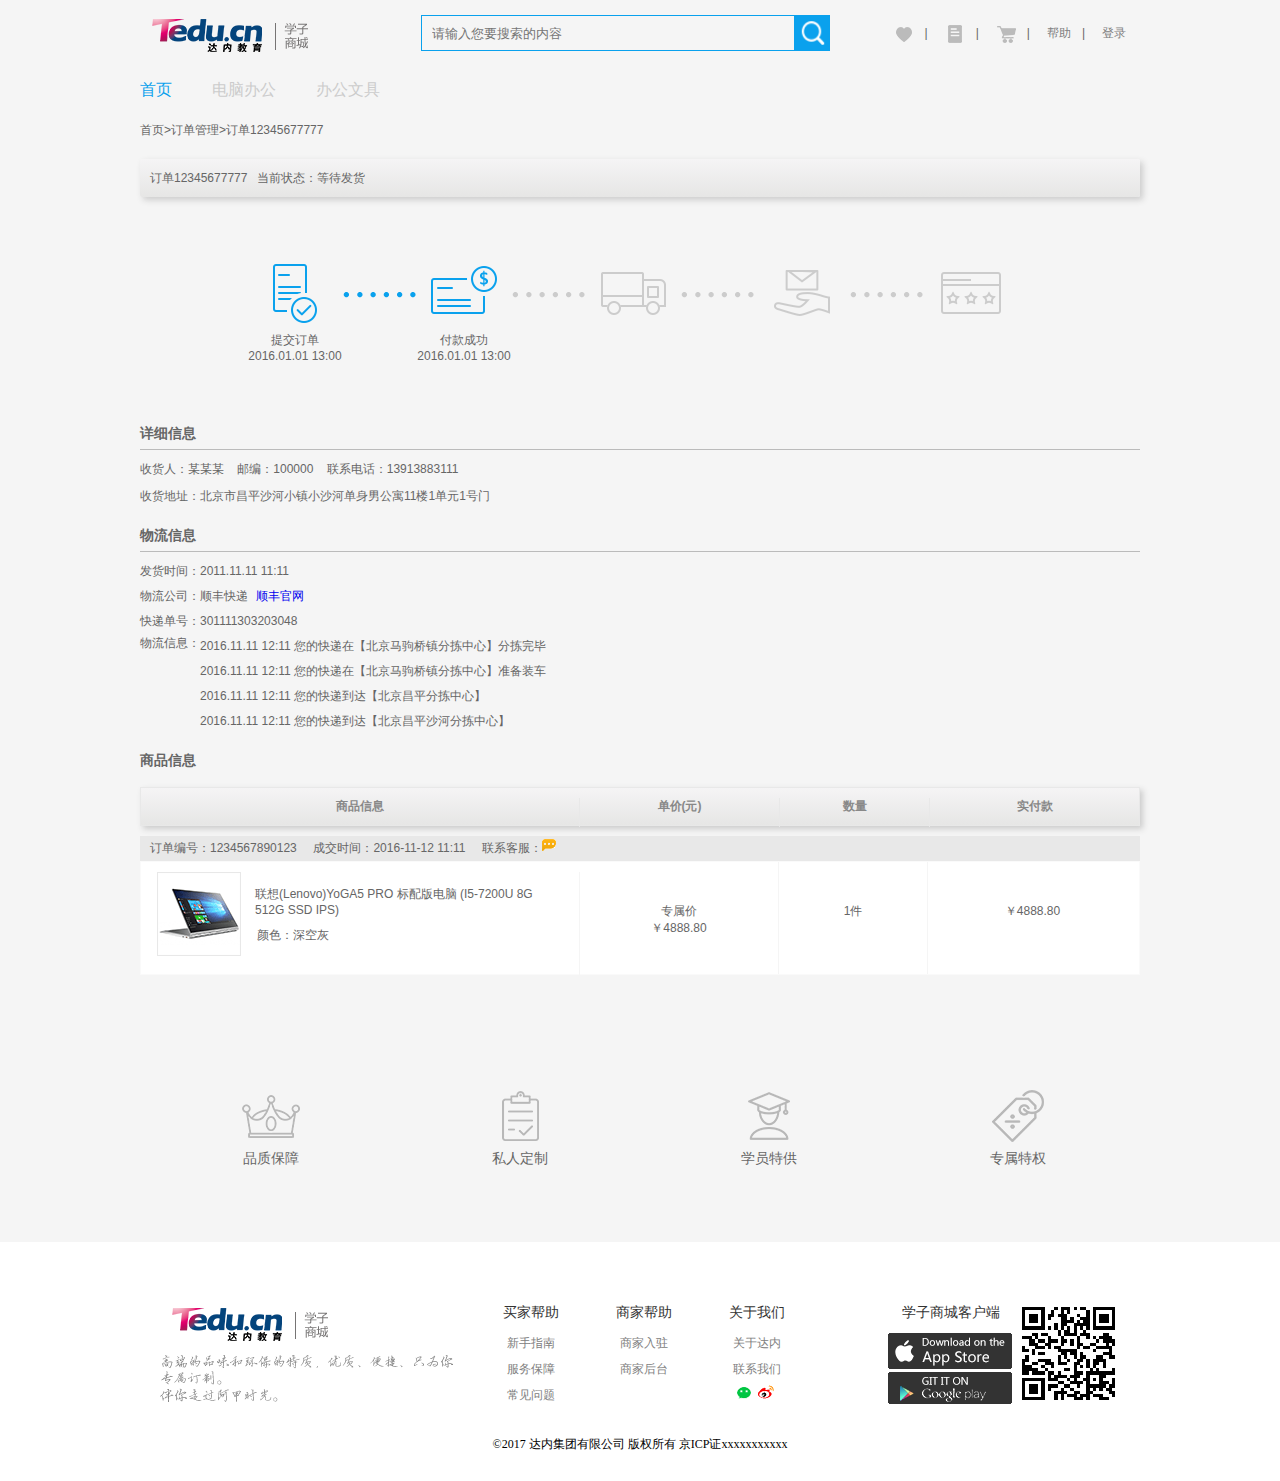
<file: src/main/webapp/web/orderInfo.html>
<!DOCTYPE html>
<html>
<head lang="en">
    <meta charset="UTF-8">
    <title>阿甲学子商城-订单详情页</title>
    <link rel="stylesheet" href="../css/header.css"/>
    <link rel="stylesheet" href="../css/footer.css"/>
    <link rel="stylesheet" href="../css/order.css"/>
</head>
<body>
<!-- 页面顶部-->
<header id="top" class="fixed_nav">
    <div id="logo" class="lf">
        <img class="animated jello" src="../images/header/logo.png" alt="logo"/>
    </div>
    <div id="top_input" class="lf">
        <input id="input" type="text" placeholder="请输入您要搜索的内容"/>
        <a href="search.html" class="rt"><img id="search" src="../images/header/search.png" alt="搜索"/></a>
    </div>
    <div class="rt">
        <ul class="lf">
            <li><a href="favorites.html" title="我的收藏"><img class="care" src="../images/header/care.png" alt=""/></a><b>|</b></li>
            <li><a href="orders.html" title="我的订单"><img class="order" src="../images/header/order.png" alt=""/></a><b>|</b></li>
            <li><a href="cart.html" title="我的购物车"><img class="shopcar" src="../images/header/shop_car.png" alt=""/></a><b>|</b></li>
            <li><a href="help.html">帮助</a><b>|</b></li>
            <li><a href="login.html">登录</a></li>
        </ul>
    </div>
</header>
<!-- nav主导航-->
<nav id="nav">
    <ul>
        <li><a href="index.html" class="acti">首页</a></li>
        <li><a href="index.html#computer" >电脑办公</a></li>
        <li><a href="index.html#stationery" >办公文具</a></li>
    </ul>
</nav>
<!--详细信息-->
<div id="container">
        <!-- 导航 -->
        <div class="container_nav">
            首页&gt;订单管理&gt;订单<span>12345677777</span>
        </div>
        <div class="orderInfo_icon">
            <p>订单<span class="order-num">12345677777</span>&nbsp;&nbsp;&nbsp;当前状态：<span class="state">等待发货</span></p>
        </div>
        <!-- 订单状态流程图-->
        <div id="orderStatusChart">
              <dl>
                  <dt><img src="../images/orderinfo/orderinfo_img1_2.png" alt=""/></dt>
                  <dd>
                      <p>提交订单</p>
                      <span>2016.01.01 13:00</span>
                  </dd>
              </dl>
              <dl>
                <dt class="point"><img src="../images/orderinfo/orderinfo_img6_2.png" alt=""/></dt>
              </dl>

              <dl>
                  <dt><img src="../images/orderinfo/orderinfo_img2_1.png" alt=""/></dt>
                  <dd>
                      <p>付款成功</p>
                      <span>2016.01.01 13:00</span>
                  </dd>
              </dl>
              <dl>
                <dt class="point"><img src="../images/orderinfo/orderinfo_img6.png" alt=""/></dt>
              </dl>

              <dl>
                  <dt><img src="../images/orderinfo/orderinfo_img3.png" alt=""/></dt>
                  <dd>
                      <p style="display: none">配送中</p>
                      <span style="display: none">2016.01.01 13:00</span>
                  </dd>
              </dl>
              <dl>
                <dt class="point"><img src="../images/orderinfo/orderinfo_img6.png" alt=""/></dt>
              </dl>

              <dl>
                  <dt><img src="../images/orderinfo/orderinfo_img4.png" alt=""/></dt>
                  <dd >
                      <p style="display: none">确认收货</p>
                      <span style="display: none">2016.01.01 13:00</span>
                  </dd>
              </dl>
              <dl>
                <dt class="point"><img src="../images/orderinfo/orderinfo_img6.png" alt=""/></dt>
              </dl>

            <dl>
                  <dt><img src="../images/orderinfo/orderinfo_img5.png" alt=""/></dt>
                  <dd >
                      <p style="display: none">评价</p>
                      <span style="display: none">2016.01.01 13:00</span>
                  </dd>
              </dl>

        </div>
        <div class="clear">

        <!-- 详细信息-->
            <h1>详细信息</h1>
            收货人：<span class="consignee">某某某</span>&nbsp;&nbsp;&nbsp;&nbsp;邮编：<span class="postcode">100000</span>&nbsp;&nbsp;&nbsp;&nbsp;联系电话：<span class="tel">13913883111</span>
            <br/>
            <p>收货地址：<span>北京市昌平沙河小镇小沙河单身男公寓11楼1单元1号门</span></p>
        </div>

        <!-- 物流信息-->
        <div style="width: 1000px; margin:0px auto" class="logistics">
            <h1>物流信息</h1>
            <p>发货时间：<span>2011.11.11 11:11</span></p>
            <p>物流公司：<span class="express">顺丰快递</span><a href="#">顺丰官网</a></p>
            <p>快递单号：<span>301111303203048</span></p>
            <div><span>物流信息：</span>
                <div>
                    <p>2016.11.11 12:11 您的快递在【北京马驹桥镇分拣中心】分拣完毕</p>
                    <p>2016.11.11 12:11 您的快递在【北京马驹桥镇分拣中心】准备装车</p>
                    <p>2016.11.11 12:11 您的快递到达【北京昌平分拣中心】</p>
                    <p>2016.11.11 12:11 您的快递到达【北京昌平沙河分拣中心】</p>
                </div>
            </div>
        </div>

        <!-- 商品信息-->
        <div style="width: 1000px; margin:0px auto">
            <h1 class="commodity">商品信息</h1>
            <div class="product_confirm">
                <ul class="item_title">
                    <li class="p_info">商品信息</li>
                    <li class="p_price">单价(元)</li>
                    <li class="p_count">数量</li>
                    <li class="p_tPrice">实付款</li>
                </ul>
                <div>订单编号：<span>1234567890123</span>&nbsp;&nbsp;&nbsp;&nbsp;&nbsp;成交时间：2016-11-12 11:11&nbsp;&nbsp;&nbsp;&nbsp;&nbsp;联系客服：<img src="../images/orderinfo/kefuf.gif" alt=""/></div>
                <ul class="item_detail">
                    <li class="p_info">
                        <b><img src="../images/orderinfo/product_simg1.png" /></b>
                        <p class="product_name lf" >
                            联想(Lenovo)YoGA5 PRO 标配版电脑 (I5-7200U 8G 512G SSD IPS)
                        </p>
                        <br/>
                <span class="product_color ">
                   颜色：深空灰
                </span>
                    </li>
                    <li class="p_price">
                        <i>专属价</i>
                        <br/>
                        <span class="pro_price">￥4888.80</span>
                    </li>
                    <li class="p_count">1件</li>
                    <li class="p_tPrice">￥4888.80</li>
                    <!--<li class="remark">备注</li>-->
                    <li></li>
                </ul>
            </div>

        </div>

    </div>
<!-- 品质保障，私人定制等-->
<div id="foot_box">
    <div class="icon1 lf">
        <img src="../images/footer/icon1.png" alt=""/>

        <h3>品质保障</h3>
    </div>
    <div class="icon2 lf">
        <img src="../images/footer/icon2.png" alt=""/>

        <h3>私人定制</h3>
    </div>
    <div class="icon3 lf">
        <img src="../images/footer/icon3.png" alt=""/>

        <h3>学员特供</h3>
    </div>
    <div class="icon4 lf">
        <img src="../images/footer/icon4.png" alt=""/>

        <h3>专属特权</h3>
    </div>
</div>
<!-- 页面底部-->
<div class="foot_bj">
    <div id="foot">
        <div class="lf">
             <p class="footer1"><img src="../images/footer/logo.png" alt="" class=" footLogo"/></p>
             <p class="footer2"><img src="../images/footer/footerFont.png" alt=""/></p>
        </div>
        <div class="foot_left lf">
            <ul>
                <li><a href="#"><h3>买家帮助</h3></a></li>
                <li><a href="#">新手指南</a></li>
                <li><a href="#">服务保障</a></li>
                <li><a href="#">常见问题</a></li>
            </ul>
            <ul>
                <li><a href="#"><h3>商家帮助</h3></a></li>
                <li><a href="#">商家入驻</a></li>
                <li><a href="#">商家后台</a></li>
            </ul>
            <ul>
                <li><a href="#"><h3>关于我们</h3></a></li>
                <li><a href="#">关于达内</a></li>
                <li><a href="#">联系我们</a></li>
                <li>
                    <img src="../images/footer/wechat.png" alt=""/>
                    <img src="../images/footer/sinablog.png" alt=""/>
                </li>
            </ul>
        </div>
        <div class="service">
            <p>学子商城客户端</p>
            <img src="../images/footer/ios.png" class="lf">
            <img src="../images/footer/android.png" alt="" class="lf"/>
        </div>
        <div class="download">
            <img src="../images/footer/erweima.png">
        </div>
		<!-- 页面底部-备案号 #footer -->
        <div class="record">
            &copy;2017 达内集团有限公司 版权所有 京ICP证xxxxxxxxxxx
        </div>
    </div>
</div>
<script src="../js/jquery-3.1.1.min.js"></script>
<script>
    //搜索下拉
    $('.seek').focus(function(){

        if($(this).hasClass('clickhover')){

            $(this).removeClass('clickhover');
            $(this).find('.seek_content').hide();
            $(this).find('img').attr('src','../images/header/header_normal.png');

        }else{
            $(this).addClass('clickhover');
            $(this).find('.seek_content').show();
            $(this).find('img').attr('src','../images/header/header_true.png');
        }
    })
    $('.seek_content>div').click(function(){
        $('.seek').removeClass('clickhover');
        var text=$(this).html();
        $('.seek span').html(text);
        $(this).parent().hide();
        $('.seek').find('img').attr('src','../images/header/header_normal.png');
        $('.seek').blur();

    })

    $('.seek').blur(function(){

        $('.seek').removeClass('clickhover');
        $('.seek_content').hide();

        $('.seek').find('img').attr('src','../images/header/header_normal.png');
        console.log(1);
    })
    //头部hover
    $(".care").hover(function(){
        $(this).attr('src',"../images/header/care1.png");
    },function(){
        $(this).attr('src',"../images/header/care.png");
    });
    $(".order").hover(function(){
        $(this).attr('src',"../images/header/order1.png");
    },function(){
        $(this).attr('src',"../images/header/order.png");
    });
    $(".shopcar").hover(function(){
        $(this).attr('src',"../images/header/shop_car1.png");
    },function(){
        $(this).attr('src',"../images/header/shop_car.png");
    });
</script>
</html>
</file>
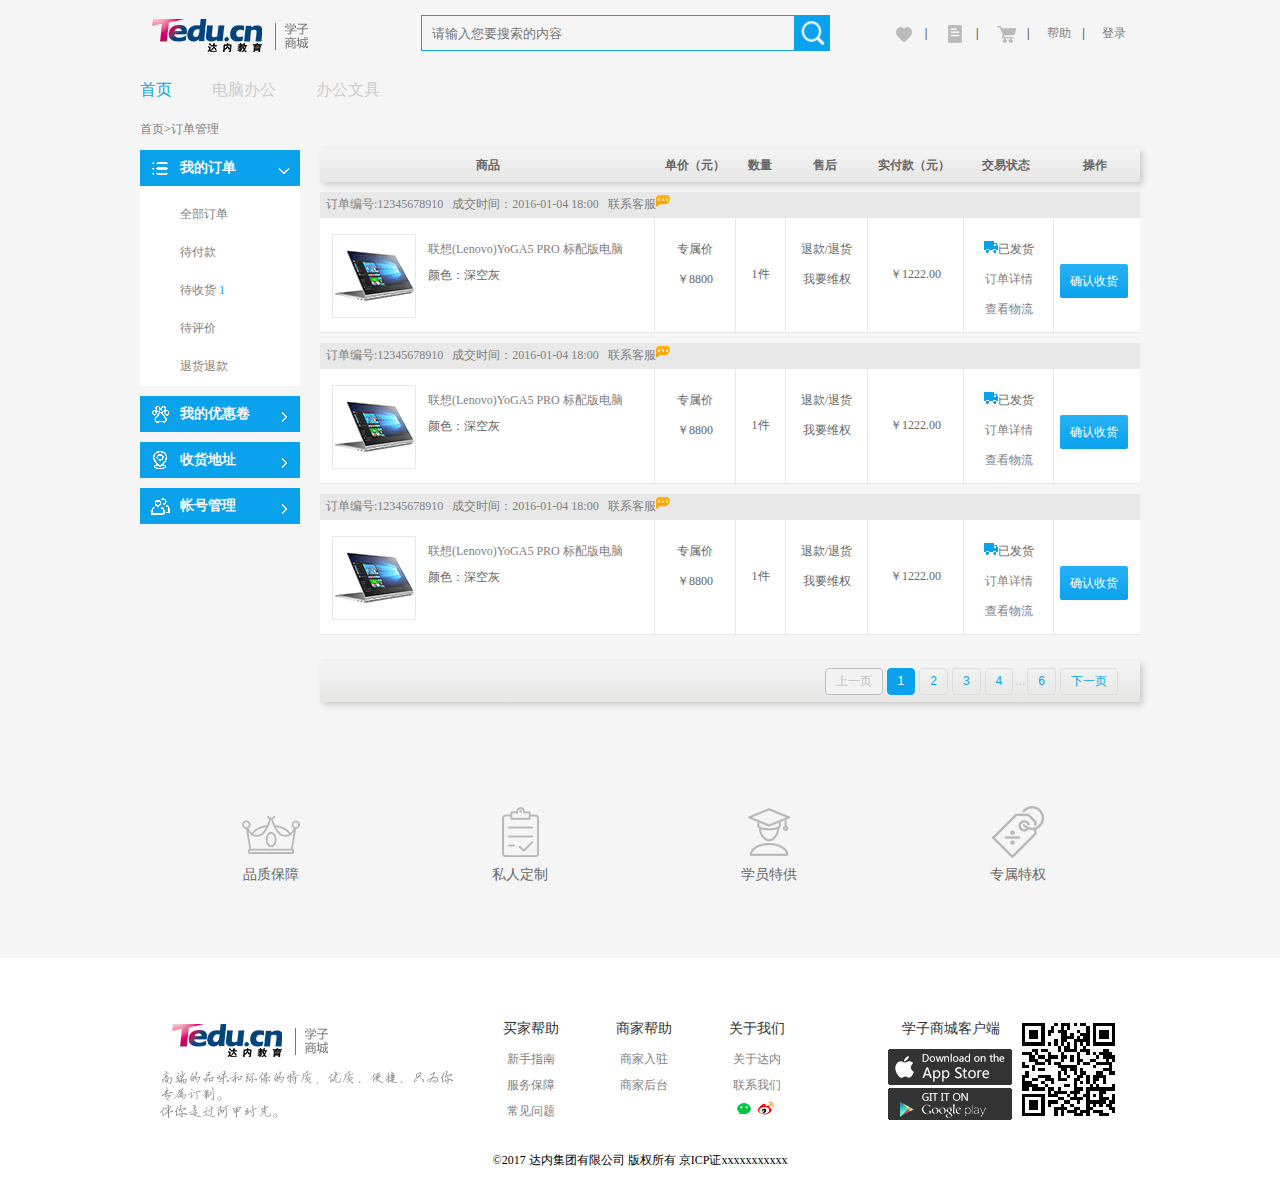
<file: src/main/webapp/web/orders.html>
<!DOCTYPE html>
<html>
<head lang="en">
    <meta charset="UTF-8">
    <title>我的订单 - 学子商城</title>
    <link href="../css/orders.css" rel="stylesheet"/>
    <link href="../css/header.css" rel="stylesheet"/>
    <link href="../css/footer.css" rel="stylesheet"/>
</head>
<body>
<!-- 页面顶部-->
<header id="top" class="fixed_nav">
    <div id="logo" class="lf">
        <img class="animated jello" src="../images/header/logo.png" alt="logo"/>
    </div>
    <div id="top_input" class="lf">
        <input id="input" type="text" placeholder="请输入您要搜索的内容"/>
        <a href="search.html" class="rt"><img id="search" src="../images/header/search.png" alt="搜索"/></a>
    </div>
    <div class="rt">
        <ul class="lf">
            <li><a href="favorites.html" title="我的收藏"><img class="care" src="../images/header/care.png" alt=""/></a><b>|</b></li>
            <li><a href="orders.html" title="我的订单"><img class="order" src="../images/header/order.png" alt=""/></a><b>|</b></li>
            <li><a href="cart.html" title="我的购物车"><img class="shopcar" src="../images/header/shop_car.png" alt=""/></a><b>|</b></li>
            <li><a href="help.html">帮助</a><b>|</b></li>
            <li><a href="login.html">登录</a></li>
        </ul>
    </div>
</header>
<!-- nav主导航-->
<nav id="nav">
    <ul>
        <li><a href="index.html" class="acti">首页</a></li>
        <li><a href="index.html#computer" >电脑办公</a></li>
        <li><a href="index.html#stationery" >办公文具</a></li>
    </ul>
</nav>
<!-- 我的订单导航栏-->
<div id="nav_order">
    <ul>
        <li><a href="">首页<span>&gt;</span>订单管理</a></li>
    </ul>
</div>
    <!--我的订单内容区域 #container-->
    <div id="container" class="clearfix">
        <!-- 左边栏-->
        <div id="leftsidebar_box" class="lf">
            <div class="line"></div>
            <dl class="my_order">
                <dt >我的订单
                    <img src="../images/myOrder/myOrder2.png">
                </dt>
                <dd class="first_dd"><a href="#">全部订单</a></dd>
                <dd>
                    <a href="#">
                        待付款
                        <span><!--待付款数量--></span>
                    </a>
                </dd>
                <dd>
                    <a href="#">
                        待收货
                        <span><!--待收货数量-->1</span>
                    </a>
                </dd>
                <dd>
                    <a href="#">
                        待评价<span><!--待评价数量--></span>
                    </a>
                </dd>
                <dd>
                    <a href="#">退货退款</a>
                </dd>
            </dl>
            <dl class="footMark">
                <dt >我的优惠卷<img src="../images/myOrder/myOrder1.png"></dt>
            </dl>
            <dl class="address">
                <dt>收货地址<img src="../images/myOrder/myOrder1.png"></dt>
				<dd><a href="addressAdmin.html">地址管理</a></dd>
            </dl>
            <dl class="count_managment">
                <dt >帐号管理<img src="../images/myOrder/myOrder1.png"></dt>
                <dd class="first_dd"><a href="personage.html">我的信息</a></dd>
                <dd><a href="avatar.html">上传头像</a></dd>
                <dd><a href="personal_password.html">安全管理</a></dd>
            </dl>
         </div>-->
         <!-- 右边栏-->
        <div class="rightsidebar_box rt">
            <!-- 商品信息标题-->
            <table id="order_list_title"  cellpadding="0" cellspacing="0" >
                <tr>
                    <th width="345">商品</th>
                    <th width="82">单价（元）</th>
                    <th width="50">数量</th>
                    <th width="82">售后</th>
                    <th width="100">实付款（元）</th>
                    <th width="90">交易状态</th>
                    <th width="92">操作</th>
                </tr>
            </table>
            <!-- 订单列表项 -->
            <div id="orderItem">
              <p class="orderItem_title">
                 <span id="order_id">
                     &nbsp;&nbsp;订单编号:<a href="#">12345678910</a>
                 </span>
                  &nbsp;&nbsp;成交时间：2016-01-04 18:00&nbsp;&nbsp;
                 <span>
                     <a href="#" class="servie">
                        联系客服<img src="../images/myOrder/kefuf.gif"/>
                      </a>
                 </span>
              </p>
            </div>
              <div id="orderItem_detail">
                  <ul>
                      <li class="product">
                          <b><a href="#"><img src="../images/myOrder/product_img1.png" /></a></b>
                          <b class="product_name lf" >
                              <a href="">联想(Lenovo)YoGA5 PRO 标配版电脑 (I5-7200U 8G 512G SSD IPS)</a>
                              <br/>
                          </b>
                          <b class="product_color ">
                              颜色：深空灰
                          </b>
                      </li>
                      <li class="unit_price">
                          专属价
                          <br/>
                          ￥8800
                      </li>
                      <li class="count">
                          1件
                      </li>
                      <li class="sale_support">
                          退款/退货
                          <br/>
                          我要维权
                      </li>
                      <li class=" payments_received">
                          ￥1222.00
                      </li>
                      <li class="trading_status">
                          <img src="../images/myOrder/car.png" alt=""/>已发货
                          <br/>
                          <a href="orderInfo.html">订单详情</a>
                          <br/>
                          <a href="#" class="view_logistics">查看物流</a>
                      </li>
                      <li class="operate">
                          <a href="#">确认收货</a>
                      </li>
                  </ul>
              </div>

            <div id="orderItem">
                <p class="orderItem_title">
                 <span id="order_id">
                     &nbsp;&nbsp;订单编号:<a href="#">12345678910</a>
                 </span>
                    &nbsp;&nbsp;成交时间：2016-01-04 18:00&nbsp;&nbsp;
                 <span>
                     <a href="#" class="servie">
                         联系客服<img src="../images/myOrder/kefuf.gif"/>
                     </a>
                 </span>
                </p>
            </div>
            <div id="orderItem_detail">
                <ul>
                    <li class="product">
                        <b><a href="#"><img src="../images/myOrder/product_img1.png" /></a></b>
                        <b class="product_name lf" >
                            <a href="">联想(Lenovo)YoGA5 PRO 标配版电脑 (I5-7200U 8G 512G SSD IPS)</a>
                            <br/>
                        </b>
                        <b class="product_color ">
                            颜色：深空灰
                        </b>
                    </li>
                    <li class="unit_price">
                        专属价
                        <br/>
                        ￥8800
                    </li>
                    <li class="count">
                        1件
                    </li>
                    <li class="sale_support">
                        退款/退货
                        <br/>
                        我要维权
                    </li>
                    <li class=" payments_received">
                        ￥1222.00
                    </li>
                    <li class="trading_status">
                        <img src="../images/myOrder/car.png" alt=""/>已发货
                        <br/>
                        <a href="orderInfo.html">订单详情</a>
                        <br/>
                        <a href="#" class="view_logistics">查看物流</a>
                    </li>
                    <li class="operate">
                        <a href="#">确认收货</a>
                    </li>
                </ul>
            </div>

            <div id="orderItem">
                <p class="orderItem_title">
                 <span id="order_id">
                     &nbsp;&nbsp;订单编号:<a href="#">12345678910</a>
                 </span>
                    &nbsp;&nbsp;成交时间：2016-01-04 18:00&nbsp;&nbsp;
                 <span>
                     <a href="#" class="servie">
                         联系客服<img src="../images/myOrder/kefuf.gif"/>
                     </a>
                 </span>
                </p>
            </div>
            <div id="orderItem_detail">
                <ul>
                    <li class="product">
                        <b><a href="#"><img src="../images/myOrder/product_img1.png" /></a></b>
                        <b class="product_name lf" >
                            <a href="">联想(Lenovo)YoGA5 PRO 标配版电脑 (I5-7200U 8G 512G SSD IPS)</a>
                            <br/>
                        </b>
                        <b class="product_color ">
                            颜色：深空灰
                        </b>
                    </li>
                    <li class="unit_price">
                        专属价
                        <br/>
                        ￥8800
                    </li>
                    <li class="count">
                        1件
                    </li>
                    <li class="sale_support">
                        退款/退货
                        <br/>
                        我要维权
                    </li>
                    <li class=" payments_received">
                        ￥1222.00
                    </li>
                    <li class="trading_status">
                        <img src="../images/myOrder/car.png" alt=""/>已发货
                        <br/>
                        <a href="orderInfo.html">订单详情</a>
                        <br/>
                        <a href="#" class="view_logistics">查看物流</a>
                    </li>
                    <li class="operate">
                        <a href="#">确认收货</a>
                    </li>
                </ul>
            </div>


<!--分页器-->
            <div class="tcdPageCode"></div>

        </div>
    </div>

        <!--<iframe src="order_status.html" width="1000" height=500""></iframe>-->
<!-- 品质保障，私人定制等-->
<div id="foot_box">
    <div class="icon1 lf">
        <img src="../images/footer/icon1.png" alt=""/>

        <h3>品质保障</h3>
    </div>
    <div class="icon2 lf">
        <img src="../images/footer/icon2.png" alt=""/>

        <h3>私人定制</h3>
    </div>
    <div class="icon3 lf">
        <img src="../images/footer/icon3.png" alt=""/>

        <h3>学员特供</h3>
    </div>
    <div class="icon4 lf">
        <img src="../images/footer/icon4.png" alt=""/>

        <h3>专属特权</h3>
    </div>
</div>
<!-- 页面底部-->
<div class="foot_bj">
    <div id="foot">
        <div class="lf">
             <p class="footer1"><img src="../images/footer/logo.png" alt="" class=" footLogo"/></p>
             <p class="footer2"><img src="../images/footer/footerFont.png" alt=""/></p>
        </div>
        <div class="foot_left lf">
            <ul>
                <li><a href="#"><h3>买家帮助</h3></a></li>
                <li><a href="#">新手指南</a></li>
                <li><a href="#">服务保障</a></li>
                <li><a href="#">常见问题</a></li>
            </ul>
            <ul>
                <li><a href="#"><h3>商家帮助</h3></a></li>
                <li><a href="#">商家入驻</a></li>
                <li><a href="#">商家后台</a></li>
            </ul>
            <ul>
                <li><a href="#"><h3>关于我们</h3></a></li>
                <li><a href="#">关于达内</a></li>
                <li><a href="#">联系我们</a></li>
                <li>
                    <img src="../images/footer/wechat.png" alt=""/>
                    <img src="../images/footer/sinablog.png" alt=""/>
                </li>
            </ul>
        </div>
        <div class="service">
            <p>学子商城客户端</p>
            <img src="../images/footer/ios.png" class="lf">
            <img src="../images/footer/android.png" alt="" class="lf"/>
        </div>
        <div class="download">
            <img src="../images/footer/erweima.png">
        </div>
		<!-- 页面底部-备案号 #footer -->
        <div class="record">
            &copy;2017 达内集团有限公司 版权所有 京ICP证xxxxxxxxxxx
        </div>
    </div>
</div>
</body>
<script type="text/javascript" src="../js/jquery-3.1.1.min.js"></script>
<script src="../js/index.js"></script>
<script src="../js/jquery.page.js"></script>
<script type="text/javascript" src="../js/orders.js"></script>
</html>
</file>
<file: src/main/webapp/css/orders.css>
@charset "utf-8";
/*我的订单页部分*/
/*nav_order*/
a{
  color:#808080;
}
#nav_order {
    font-family: "SimHei";
    font-size: 12px;
    margin-top: 23px;
    margin-bottom: 18px;
    margin-left: 167px;
    width: 200px;
 }
#nav_order ul li{
    margin-right: 40px;

}
#nav_order ul li{
    color:#333;
}
#nav_order ul li span{
    color:#666;
}
#nav1{
    width: 1000px;
    height: 50px;
    margin: 0px auto;
    display: block;
}
/*container order*/
/*left*/
img{border:none;}
#leftsidebar_box{height: 356px;}
dl,dt,dd{display:block;margin:0;}
a{text-decoration:none;}

#container{
    width:1000px;
    position:relative;
    overflow: visible;
    min-height:611px;
    margin: 0 auto;
   
}
.clearfix { *zoom: 1;}
.clearfix:after{ content: ""; display: block; height: 0; visibility:hidden; clear: both;}

#leftsidebar_box{
    width:160px;
    height:668px;
    !important;overflow:hidden;
    !important;position:absolute;
    !important;
    /*background-color: #0aa1ed;*/
    background:#f5f5f5;
    font-size:12px;
    color:#808080;
    font-family: "SimHei";
}
.line{
    height:2px;
    width:100%;
}
#leftsidebar_box dt{
    padding-left:40px;
    padding-right:10px;
    background-repeat:no-repeat;
    background-position:10px center;
    color:#f5f5f5;
    font-size:14px;
    font-weight:bold;
    font-family:"SimHei";
    position:relative;
    line-height:36px;
    cursor:pointer;
    margin-bottom: 10px;
}

#leftsidebar_box dd{
    background-color:#fff;
    padding-left:40px;
    padding-top: 18px;
    position: relative;
    top:-10px;
}
#leftsidebar_box .my_order dd span{
    color:#0aa1ed;
}
#leftsidebar_box dd a{
    color:#808080;
    line-height:20px;
}
#leftsidebar_box dd a:hover{
    color:#0aa1ed;
    line-height:20px;
}
#leftsidebar_box dt img{
    position:absolute;
    right:10px;
    top:15px;
}
#leftsidebar_box dl dd:last-child{
    padding-bottom:10px;
}

/*订单项*/
#order_list{
    width:820px;
    overflow:hidden;
    color: #808080;
    border:0;
    height:20px;
}
#order_list{
    background: #e8e8e8;
}

#order_con tr{
    margin-top: 30px;
    clear: right;
}
.rightsidebar_box{
    float: right;
    width: 820px;
    min-height: 500px;
}
#order_list_title{

    background: -moz-linear-gradient(top, #f5f4f5 0%, #e6e6e5 100%);
    background: -webkit-linear-gradient(top, #f5f4f5 0%,#e6e6e5 100%);
    background: -o-linear-gradient(top, #f5f4f5 0%,#e6e6e5 100%);
    background: -ms-linear-gradient(top, #f5f4f5 0%,#e6e6e5 100%);
    box-shadow: 3px 3px 6px #ccc;
    height:34px;
}
#orderItem{
    background-color: #e8e8e8;
    height:34px;
}
#orderItem{
    margin-top:10px;
    width:820px;
    height:25px;
    line-height: 25px;
    color:#808080;
    font-size:12px;
    font-family:"SimHei";


}

#orderItem> ul{
    background: #e8e8e8;
}

#orderItem>#order_id{
    display: block;
    margin-left: 10px;
    padding-left: 30px;
    width:170px;

}

#orderItem_detail>ul{
    background:#fff;
    display: block;
    height:114px;
    line-height:30px;
    vertical-align:bottom;
    font-family:"SimHei";
    font-size: 12px;
    border-top: 1px solid #E8E8E8;
    border-bottom: 1px solid #E8E8E8;

}
#orderItem_detail>ul>li{
    float: left;
    height:100px;
    vertical-align: middle;
    padding-top:16px;
    text-align: center;
    
}
.model{
	display: block;
	height: 45px;
	padding-top: 5px;
}
.model>span{
	padding-left: 12px
}
#orderItem_detail>ul>li>b{
    float:left;
    font-weight: normal;
}
#orderItem_detail .product{
    padding-left:12px;
    vertical-align: middle;
    width: 322px;
    text-align: left;
    border-right: 1px solid #e8e8e8;

}
#orderItem_detail .product .product_name{
    padding-left:12px;
    width:215px;
    height:26px;
    line-height: inherit;
    overflow: hidden;
    padding-bottom: 5px;
}
#orderItem_detail .product .product_color{
    width:210px;
    padding-left:12px;
    height:20px;
    line-height: 20px;
    overflow: hidden;
}
#orderItem_detail .unit_price{
    width:80px;
    border-right:1px solid #E8E8E8;
}
#orderItem_detail .count{
    width:49px;
    border-right:1px solid #E8E8E8;
    line-height:80px;
}
#orderItem_detail .sale_support{
    width:81px;
    border-right:1px solid #E8E8E8;
}
#orderItem_detail .payments_received{
    width:95px;
    border-right:1px solid #E8E8E8;
    line-height:80px;
}
#orderItem_detail .trading_status{
    width:89px;
    border-right:1px solid #E8E8E8;
}
#orderItem_detail .operate{
    width:80px;
    height: 95px;
    line-height: 95px;
}
#orderItem_detail .operate a{
    padding:10px;
    background: -moz-linear-gradient(top, #27b1f6 0%, #0aa1ed 100%);
    background: -webkit-linear-gradient(top, #27b1f6 0%, #0aa1ed 100%);
    background: -o-linear-gradient(top, #27b1f6 0%, #0aa1ed 100%);
    background: -ms-linear-gradient(top, #27b1f6 0%, #0aa1ed 100%);
    color: #fff;
    border-radius: 2px;
}
#orderItem_detail .operate a:hover{
    background: -moz-linear-gradient(top, #25a7e9 0%, #0998df 100%);
    background: -webkit-linear-gradient(top, #25a7e9 0%, #0998df 100%);
    background: -o-linear-gradient(top, #25a7e9 0%, #0998df 100%);
    background: -ms-linear-gradient(top, #25a7e9 0%, #0998df 100%);
}
#orderItem_detail .trading_status .view_logistics:hover{

}
/*分页器*/

.tcdPageCode{
    padding-right:20px;
    text-align: right;
    color: #ccc;
    float:right;
    right:10px;
    width:800px;
    height:41px;
    line-height: 41px;
    background: -moz-linear-gradient(top, #f5f4f5 0%, #e6e6e5 100%);
    background: -webkit-linear-gradient(top, #f5f4f5 0%,#e6e6e5 100%);
    background: -o-linear-gradient(top, #f5f4f5 0%,#e6e6e5 100%);
    background: -ms-linear-gradient(top, #f5f4f5 0%,#e6e6e5 100%);
    box-shadow: 3px 3px 6px #ccc;
    margin-top:25px;

}
.tcdPageCode a{
    display: inline-block;
    color: #0AA1ED;
    height: 25px;
    line-height: 25px;
    padding: 0 10px;border:
    1px solid #ddd;
    margin: 0 2px;
    border-radius: 4px;
    vertical-align: middle;
}
.tcdPageCode a:hover{
    text-decoration: none;
    border: 1px solid #0AA1ED;
}
.tcdPageCode span.current{
    display: inline-block;
    height: 25px;
    line-height: 25px;
    padding: 0 10px;
    margin: 0 2px;
    color: #fff;
    background-color: #0AA1ED;
    border: 1px solid #0AA1ED;
    border-radius: 4px;
    vertical-align: middle;}
.tcdPageCode span.disabled{
    display: inline-block;
    height: 25px;
    line-height: 25px;
    padding: 0 10px;margin: 0 2px;
    color: #bfbfbf;
    background: #f2f2f2;
    border: 1px solid #bfbfbf;
    border-radius: 4px;
    vertical-align: middle;
}

/*订单为空*/
#container .order_empty{
    float:right;
    width:292px;
    height:90px;
    margin-right:260px;
    margin-top:130px;
}
#container .order_empty >img{
    float:left;
    padding:10px;
}
#container .order_empty >p{
    padding:13px;
}
/*左导航图标*/
.my_order dt{background-image:url(../images/myOrder/myOrder.png)}
.footMark dt{background-image:url(../images/myOrder/pcenter_icon1.png)}
.address dt{background-image:url(../images/myOrder/pcenter_icon2.png)}
.count_managment dt{background-image:url(../images/myOrder/pcenter_icon3.png)}
.safe_management dt{background-image:url(../images/myOrder/pcenter_icon4.png)}
</file>
<file: src/main/webapp/css/header.css>
@charset "utf-8";
/*通用*/
body {
    font: 12px "simhei", Arial, Helvetica, sans-serif;
    color: #666;
    margin: 0px;
    padding: 0px;
    background-color: #f5f5f5;
}
a,a:hover{
    text-decoration: none;
}
input:focus{
    outline: 0;
}
#nav a {
    color: #cccccc;
}
#nav a:hover{
    color: #b8b8b8;
}
#nav a:focus{
    color:#0aa1ed;
}
ul, li, p, h1, h2, h3, h4, h5, h6, dl, dt, dd {
    margin: 0px;
    padding: 0px;
    border: none;
    list-style: none;
}
input {
    border: none;
}
.lf {
    float: left;
}
.rt {
    float: right;
}
.clear {
    clear: both;
}
/*整体*/

#nav, #banner, #product, #welcome, #study, #gourmet, #nav_detail,#nav_order {
    /*border:1px solid red;*/
    width: 1000px;
    overflow: hidden;
    margin: 0px auto;
    display: block;
}
#nav_order{
    margin-top: 20px;
    margin-bottom: 10px;
    display:block;
}
/*页面顶部*/
.fixed_nav{
    background: #F5F5F5;
    position:fixed;
    z-index: 1000;
    top:0;
    left:0;
    right: 0;
    width: 1000px;
    height:60px;
    background: #F5F5F5;
    transition: all 0.1s;
    padding: 15px 3px 0;

}
#top{
    width: 1000px;
    display: block;
    margin: 0 auto 0;
    min-height: 50px;
}

#top_input {
    margin-left: 113px;
    position: relative;
}

#top_input #input {
    width: 409px;
    height: 36px;
    padding: 10px;
    outline:none;
    border: 1px solid #0AA1ED;
    background-color: #f5f5f5;
    box-sizing: border-box;
}
#top_input>a{
    position: absolute;
    top:0px;
    right:0px;
}
#top_input #search {
    width: 36px;
    height: 35px;
    position:relative;
    top: 0px;
    right: 0px;
}
#top .rt ul {
    text-align: center;
}

#top .rt ul li {
    float: left;
    padding: 2px 14px;
    line-height: 33px;
}

#top .rt ul li a {
    text-align: center;
}

#top .rt ul li img {
    vertical-align: middle;

}
#top .rt a{
    cursor: pointer;
    color: #808080;
}
#top .rt a:hover{
    color: #0aa1ed;
}
#top .rt ul li b {
    position: relative;
    top: 0;
    right: -11px;
    font-weight: inherit;
}

/*nav主导航*/
#nav {
    margin-top: 80px;
    font-size: 16px;
}

#nav ul li {
    margin-right: 40px;
    float: left;
}

.active {
    color: #0AA1ED;
}

/*分类搜索*/
.seek{
    width:97px;
    position: absolute;
    height:92px;
    top:1px;
    right:36px;
    z-index: 1000;
    cursor: pointer;
    background: transparent;
    text-align: center;
    color: #c3c3c3;
    font: 14px simhei;
    padding-top: 8px;

}
.actived{
    width:97px;
    height:26px;
    position: absolute;
    top:8px;
    right:0px;
}
.seek_content{
    position: absolute;
    top:36px;
    left:0px;
    width: 87px;
    text-align:left;
    background: -moz-linear-gradient(top, #f0f0f0 0%, #e0e0e0 100%);
    background: -webkit-linear-gradient(top, #f0f0f0 0%, #e0e0e0 100%);
    background: -o-linear-gradient(top, #f0f0f0 0%, #e0e0e0 100%);
    background: -ms-linear-gradient(top, #f0f0f0 0%, #e0e0e0 100%);
    background: linear-gradient(top, #f0f0f0 0%, #e0e0e0 100%);
    box-shadow: 0px 3px 6px #ccc;
    color: #0aa1ed;
    display: none;
    padding-left: 10px;
}
.clickhover{
    color: #0aa1ed;
}
.seek img{
    position: relative;
    top:-2px;
}
.seek_content>div{
    height:16px;
    margin-top: 5px;
    font: 12px simhei;

}
.seek_content>div:hover{
    background: -moz-linear-gradient(top, #25a7e9 0%, #0998df 100%);
    background: -webkit-linear-gradient(top, #25a7e9 0%, #0998df 100%);
    background: -o-linear-gradient(top, #25a7e9 0%, #0998df 100%);
    background: -ms-linear-gradient(top, #25a7e9 0%, #0998df 100%);
    background: linear-gradient(top, #25a7e9 0%, #0998df 100%);
    color:#fff;
}
.seek:after{
    content: "";
    display: block;
    clear: both;
}
.seek:focus{
    outline: none;
}
/*图片放大首页*/
#gourmet .food_detail img,#study_product_main,#aside_image,#aside_image2,#aside_image3,#study_product_vice1,#study_product_vice2,#mImg{
    cursor: pointer;
    -webkit-transition: 1s -webkit-transform;
    -moz-transition: 1s -moz-transform;
}

#gourmet .food_detail img:hover,#study_product_main:hover,#aside_image:hover,#aside_image2:hover,#aside_image3:hover,#study_product_vice1:hover,#study_product_vice2:hover,#mImg:hover{
    -webkit-transform: scale(1.1, 1.1);
    -webkit-transition: 1s -webkit-transform;
    -moz-transform: scale(1.1, 1.1);
    -moz-transition: 1s -moz-transform;
    transform: scale(1.1, 1.1);
    transition: 1s transform;
}

.acti{
	color: #0AA1ED !important;
}
</file>
<file: src/main/webapp/css/footer.css>
@charset "utf-8";
/*品质保障等*/
.foot_bj{
    background-color: #fff;
}
#foot_box {
    height: 82px;
    /*margin-top: 74px;*/
    /*margin-bottom: 43px;*/
    width: 1004px;
    text-align: center;
    clear: both;
    margin:43px auto 74px;
}
#foot_box h3{
    font-weight: inherit;
}
#foot_box .icon1 {
    width: 65px;
    height: 80px;
    margin-left: 100px;
    /*border:1px solid yellow;*/
}

#foot_box .icon2 {
    width: 65px;
    height: 80px;
    margin-left: 184px;
    margin-right: 184px;
    /*border:1px solid blue;*/
}

#foot_box .icon3 {
    width: 65px;
    height: 80px;
    margin-right: 184px;
    /*border:1px solid yellow;*/
}

#foot_box .icon4 {
    width: 65px;
    height: 80px;
    /*border: 1px solid blue;*/
}

/*页面底部*/
#foot {
    width:1000px;
    /*width: 100%;*/
    margin: 0 auto;
    /*margin-top: 80px;*/
    padding-top: 62px;
    background-color: #FFFFFF;
    overflow: hidden;
    color: black;
    clear: both;
    font-family: "microsoft yahei";
}
.footLogo{
    margin-right: 92px;
    padding-left: 20px;
}

.wb{
    position: absolute;
    top:-43px;
    left:84px;
    z-index: 1000;
    display: none;
}
.weibo:hover .wb{
    display: block;
}
.foot_left{
    float: left;
    width: auto;
    min-height:100px;
}
.foot_left ul {
    float: left;
    margin-right: 57px;
    margin-bottom: 20px;
    line-height: 26px;
}

.foot_left ul li {
    height: 26px;
    position: relative;
    text-align: center;
}

.foot_left ul li h3 {
    color: #333;
    font:14px simhei;
    font-weight: inherit;
}

.foot_left ul li a {
    color: #808080;
    font:12px simhei;
    font-weight: inherit;
}
.foot_left ul li a:hover{
    color: #333;
}
.foot_left ul li.odd {
    margin-left: 15px;
}

.foot_left ul li img {
    display: inline-block;
    /*position: absolute;*/
    /*left: -20px;*/
    /*top: 3px;*/
}

#foot .service {
    float: left;
    text-align: center;
    margin-right: 6px;
    margin-bottom: 20px;
    margin-left: 46px;
    width:125px;
    position: relative;
}
#foot .service img{
    cursor: pointer;
}
.service p{
    margin-bottom: 11px;
    color: #333;
    font:14px simhei;
    font-weight: inherit;
}
#foot .download {
    float: left;
    text-align: center;
    line-height: 26px;
    margin-bottom: 20px;
}

.record {
    clear: both;
	text-align: center;
    line-height: 22px;
    /*padding-top: 10px;*/
    padding-bottom: 26px;
    /*margin: 0px auto;*/
    display: block;
    /*padding-left: 13px;*/
    /*text-align: center;*/
}
/*底部*/
#foot .footer2{
    padding:6px 50px 18px 20px;
}
#foot .service img{
    margin-bottom: 3px;
}
#foot .foot_left ul li img{
    margin-right: 4px;
}
</file>
<file: src/main/webapp/css/favorites.css>
@charset "utf-8";
.big a{
    color:#808080;
}
#section{
    position: relative;
    z-index: 100;
    width:1000px;
    margin: 0 auto;
}
/*tltle*/
#title,#information,#informationTitle{
    width:100%;
    height:100%;
    position: relative;
}
#title{
    margin-bottom: 6px;
    margin-top: 30px;
    position: relative;
}
#title>b{
    width:60px;
    font:18px 'microsoft yahei';
    font-weight: bold;
    color:#333;
    cursor: pointer;
}
#title>.store{
    color: #bbb;
}
#title>span{
    position: absolute;
    top:5px;
    left:84px;
    color: #bbb;
}
#content_box{
    float: left;
    height:100%;
    width:984px;
    border: 1px solid #d9d9d9;
    padding: 15px 16px 14px 0px;
    background:#fff;
}
/*span{display: inline-block;}*/

.imfor_top,.none_top{
    color:#808080;
    border-top: 1px solid #e8e8e8;
    background: -moz-linear-gradient(top, #f5f4f5 0%, #e6e6e5 100%);
    background: -webkit-linear-gradient(top, #f5f4f5 0%,#e6e6e5 100%);
    background: -o-linear-gradient(top, #f5f4f5 0%,#e6e6e5 100%);
    background: -ms-linear-gradient(top, #f5f4f5 0%,#e6e6e5 100%);
    box-shadow: 3px 3px 6px #ccc;
}
.check_top{
    position: absolute;
    top:2px;
    left:100px;
    display: none;
    font: 12px simhei;
}
.check_top>div{
    display: inline-block;
    width:60px;
    cursor: pointer;
    text-align: center;
    margin-top: 14px;
}
.imfor>div{
    height: 115px;
}

.manage{
    color: #fff;
    width:78px;
    height:24px;
    line-height: 24px;
    text-align: center;
    position: absolute;
    top:10px;
    left:13px;
    background: -moz-linear-gradient(top, #ffb30f 0%, #eda50a 100%);
    background: -webkit-linear-gradient(top, #ffb30f 0%, #eda50a 100%);
    background: -o-linear-gradient(top, #ffb30f 0%, #eda50a 100%);
    background: -ms-linear-gradient(top, #ffb30f 0%, #eda50a 100%);
    -webkit-border-radius: 2px;
    -moz-border-radius: 2px;
    cursor: pointer;
}

.manage:hover{
    background: -moz-linear-gradient(top, #f2aa0e 0%, #e19d09 100%);
    background: -webkit-linear-gradient(top, #f2aa0e 0%, #e19d09 100%);
    background: -o-linear-gradient(top, #f2aa0e 0%, #e19d09 100%);
    background: -ms-linear-gradient(top, #f2aa0e 0%, #e19d09 100%);
}
.Each{
   position: absolute;
    top:49px;
    left:27px;
}
.imfor:hover {
    background: RGB(238, 246, 255);
}

.check{
    width: 62px;
    position: relative;
}

.all>span{
    display: inline-block;
    width:12px;
    height:12px;
    margin-right: 5px;
    position: relative;

}
.Each>span{
    display: inline-block;
    width:12px;
    height:12px;
    cursor: pointer;
}
.normal{

}
.true{

}
.pudc{
    width: 477px;
}

.pices{
    width: 160px;
}
.num{
    width:149px;
    line-height: 115px;
    position: relative;
}
.num>input {
    width: 17px;
    height:22px;
    padding-left:9px;
    font: 12px SimHei;
    border-top: 1px solid #bbb;
    border-bottom: 1px solid #bbb;
    float: left;
    margin-top: 43px;
}

.num>span {
    display: inline-block;
    height: 24px;
    width: 24px;
    border: 1px solid #bbb;
    background: #e8e8e8;
    text-align: center;
    line-height: 24px;
    color: #444;
    cursor: pointer;
    float: left;
    margin-top: 43px;
}
.reduc{

    margin-left: 37px;
}
.del{
    width: 149px;
    cursor: pointer;
}

.imfor>div {
    float: left;
    text-align: center;
}
.imfor>.pudc{
    text-align: left;

}
.imfor>.pudc>.pudc_information{
    height:84px;
    margin-top: 16px;
}
.imfor>.pudc>.pudc_information .des{
    display: inline-block;
    width:270px;
    height:42px;
    text-align: left;
    padding-left:10px;
    padding-top:0px;
    color:#959595;
}
.imfor>.pudc>.pudc_information .col{
    width:270px;
    height:22px;
    text-align: left;
    padding-left:10px;
    color:#808080;
    clear: right;
}

.imfor {
    width: 1000px;
}
.imfor{
    height:115px;
    margin-bottom: 10px;
    background: #fff;
    border: 1px solid #e8e8e8;
}
.imfor_top{
    height:46px;
    margin-bottom: 20px;
    position: relative;
}
.pices,.del,.num{
    border-left: 1px solid #e8e8e8;
}
.pices_des{
    color:#0aa1ed;
    margin-top: 46px;
    font-weight: bold;
}

.del>.del_yr{
    display: block;
    margin-top: 38px;
    margin-bottom: 10px;
}

.foot {
    float: left;
}

#box{
    width: 1000px;
    margin: 0 auto 76px;

}
#content_box {
    margin: 0 auto 76px;

}
#content_box>div{
    width:230px;
    height:247px;
    border: 1px solid #d9d9d9;
    margin-left: 14px;
    margin-bottom: 16px;

    cursor: pointer;
    font:12px simhei ;
    position: relative;
}
#content_box>div:hover{
    box-shadow: 0px 0px 20px #ddd;
}
#content_box>div p:nth-child(1){
    margin:10px 10px 0px;

}
#content_box>div p:nth-child(2){
    margin:0px 10px 0px;

}
#content_box>div .price{
    color:#0aa1ed;
    position:absolute;
    bottom: 10px;
    left:10px;
}
#content_box>div .addCart{

    position:absolute;
    bottom: 10px;
    right:10px;
}
.mask{
    width:227px;
    height:245px;
    background: rgba(0,0,0,0.2);
    position: absolute;
    top:0px;
    left:0px;
    z-index: 1000;
    cursor: pointer;
    border: 2px solid rgba(0,0,0,0.2);
}
.mask:hover{
    border: 2px solid #0aa1ed;
}
.mask>div{
    position: absolute;
    top:0px;
    right: 0px;
}

#content_box>div:hover .addCart{
   color: #0aa1ed;
}

#content_box .img{
    width:230px;
    height:180px ;
    overflow: hidden;
    border-bottom:1px solid #d9d9d9;
}
.foot_del,.foot_check,.foot_yr{
    float: left;
    cursor: pointer;
    margin-left: 10px;
    margin-top: 14px;
}

.foot_check{
    width:53px;
    height:17px;
}
.foot_check .all{
    margin-left: 10px;
    width:53px;
    cursor: pointer;
    position: absolute;
    top:14px;
    left:0px;
}
.foot_qk{
    float: right;
    margin-right: 10px;
    margin-top: 12px;
    cursor: pointer;
    width:84px;
    height:23px;
    background: #ccc;
    line-height: 23px;
    text-align: center;
    color: #fff;
    border-radius: 2px;
}
.foot {
    width: 1000px;
    color:#808080;
    border-top: 1px solid #e8e8e8;
    background: -moz-linear-gradient(top, #f5f4f5 0%, #e6e6e5 100%);
    background: -webkit-linear-gradient(top, #f5f4f5 0%,#e6e6e5 100%);
    background: -o-linear-gradient(top, #f5f4f5 0%,#e6e6e5 100%);
    background: -ms-linear-gradient(top, #f5f4f5 0%,#e6e6e5 100%);
    box-shadow: 3px 3px 6px #ccc;
    margin-bottom: 100px;
    height:46px;
    position: relative;
}
.check_top>.sure{
    width:90px;
    margin-left: 4px;
}

/****模态框****/
.modal,.modalNo,.modalAdd,.modalYi{
    position:fixed;
    left:0;
    right:0;
    top:0;
    bottom:0;
    background: rgba(0,0,0,0.3);
    z-index:9999;
}
.modal_dialog{
    width:400px;
    height:200px;
    margin:100px auto;
    background: #fff;
    /*border-radius: 10px;*/
}
.modal_header{
    width: 380px;
    height:42px;
    line-height: 42px;
    background: #e8e8e8;
    /*border-top-right-radius: 10px;*/
    /*border-top-left-radius: 10px;*/
    font-size: 16px;
    padding-left: 20px;
}
.modal_information{
    width:254px;
    margin:0 auto;
    margin-top:21px;
    font-size: 16px;
}
.modalNo .modal_information,.modalAdd .modal_information{
    width:169px;
    margin:0 auto;
    margin-top:44px;
    font-size: 16px;
}
.modal_information>span{
    position: relative;
    top:-20px;
}
.yes,.no{
    display: inline-block;
    width:124px;
    height:42px;
    line-height: 42px;
    border-radius: 10px;
    font-size: 16px;
    background: #ccc;
    margin-top:17px;
    cursor: pointer;
    color: #fff;
}
.yes>span{
    margin-left: 45px;
}
.no>span{
    margin-left: 38px;
}
.yes{
    margin-left:52px;
    margin-right: 48px;
    background: #0aa1ed;
}

.none{
    text-align: center;
    width: 1000px;
    margin: 0 auto;
    display:block;
}
.none_title{
    width:100%;
    font:18px 'microsoft yahei';
    font-weight: bold;
    text-align: left;
    margin-bottom: 6px;
    color: #333;
    display:block;
}
.none_content{
    width:365px;
    height:56px;
    margin: 89px auto;
    color:#bababa;
    display:block;
}
.none_content>p{
    font-size: 18px;

    margin-top: 10px;
    margin-bottom: 3px;
}
.none_content>img{
    margin-right: 10px;
}
.none_content>a{
    color: #0aa1ed;
}
.close{
    position: relative;
    top:16px;
    right:20px;
    cursor: pointer;
}
.del>div{
    float: left;
    position: relative;
    top:34px;
    left:24px;
    z-index: 999;
    width:100px;
    height:24px;
    line-height: 24px;
    border: 1px solid #0aa1ed;
    display:none;
    background: white;
}
.foot>.sure{
    float: left;
    position: relative;
    top:8px;
    left:4px;
    z-index: 999;
    width:100px;
    height:24px;
    line-height: 24px;
    border: 1px solid #0aa1ed;
    display: none;
    background: white;
    padding-left: 10px;
}
.sure>img{
    position: relative;
    top:1px;
}
.succee{
    background: #fff;
    display: inline-block;
    width:100px;
    height:20px;
    position: absolute;
    bottom: 5px;
    right: 0px;
}
.succee>img{
    position: absolute;
    top:1px;
    left:-20px;
}
</file>
<file: src/main/webapp/css/login.css>
@charset "utf-8";
#top {
    /*border: 1px solid red;*/
    height: 52px;
    margin-bottom: 30px;
    margin-top: 20px;
}

#top .top {
    margin-left: 40px;
}

#top span {
    color: #4f4d4e;
    font-size: 24px;
    vertical-align: baseline;
    position: relative;
    top: -7px;
    left:10px;
}

#container {
    width: 100%;
    box-sizing: border-box;
    margin: 0px auto;
    overflow-x: hidden;
    height: 560px;
    background-image: url(../images/regist.png);
}

#cover{
    width: 280px;
    height: 296px;
    margin-right: 122px;
    margin-top: 122px;
    box-sizing: border-box;
    background-color: rgba(0,0,0,0.3);
}
#cover .txt{
    float: left;
    overflow: hidden;
    width: 253px;
    height: 277px;
    padding: 10px;
}
#form-register .txt{
    padding: 10px;
}
#cover .txt p,#form-register.txt p{
    height: 40px;
    line-height: 40px;
    border-bottom: 1px solid #f0f0f0;
}
#cover .txt p,#cover .txt p span a,#form-register .txt p,#form-register .txt p span a{
    color:#fff;
}
#cover .txt p,.container .txt p{
    font-size: 18px;
}
#form-register .txt p span a{
    font-size: 12px;
    color:#fff;
    position: relative;
    right: -207px;
}
#cover .txt p span a{
    font-size: 12px;
    color:#fff;
    position: relative;
    right: -84px;
}
/*#cover .txt .text{*/
    /*margin:25px 0 -15px 0;*/
/*}*/
#cover .txt .text input{
    border:1px solid #ddd;
    padding:10px 20px;
    width:253px;
    margin-top: 16px;
    box-shadow:inset 0 1px 1px rgba(0 0 0 .075);
}
#cover .txt .text span img {
    position: relative;
    top: -34px;
    right: -224px;
}

/* #cover .txt .text span:before{
    content: "\e084";
} */
#cover .txt .chose,.chose_login{
    margin-bottom:10px;
    color: #ffffff;
}
#cover .txt .chose span{
    float:right;
}
#cover .txt .chose .checkbox{
    position: relative;
    top: 2px;
}
.button_login{
    background: -moz-linear-gradient(top, #27b0f6 0%, #0aa1ed 100%);
    background: -webkit-linear-gradient(top, #27b0f6 0%, #0aa1ed 100%);
    background: -o-linear-gradient(top, #27b0f6 0%, #0aa1ed 100%);
    background: -ms-linear-gradient(top, #27b0f6 0%, #0aa1ed 100%);
    border-radius: 2px;
    color:#fff;
    text-align:center;
    width:263px;
    line-height:35px;
    font-weight:bold;
    border-radius:2px;
    margin:0 auto;
}


.container {
    width: 100%;
    box-sizing: border-box;
    margin: 0px auto;
    overflow-x: hidden;
    height: 560px;
    /*border: 1px solid red;*/
    background-image: url(../images/regist.png);
}

 
 
input[type="button"] {
    background: -moz-linear-gradient(top, #27b0f6 0%, #0aa1ed 100%);
    background: -webkit-linear-gradient(top, #27b0f6 0%, #0aa1ed 100%);
    background: -o-linear-gradient(top, #27b0f6 0%, #0aa1ed 100%);
    background: -ms-linear-gradient(top, #27b0f6 0%, #0aa1ed 100%);
    /*border: 1px solid #0a0;*/
    width: 276px;
    color: #fff;
    border-radius: 2px;
}

/* 注册页面 样式*/

.panel {
    /*border: 1px solid #aaa;*/
    border-radius: 2px;
    /*box-shadow: 0 0 5px #aaa;*/
    min-height: 100px;
    padding: 1.2em .6em;
    width:590px;
    height:465px;
    /*border:1px solid blue;*/
    margin-right: 25px;
    margin-top: 50px;
    box-sizing: border-box;
    background-color:rgba(0,0,0,0.2);
}

.form-group {
    margin-bottom: 20px;
}
.form-group > label {
    display: inline-block;
    width: 90px;
    text-align: right;
    color: #ffffff;
    font-size: 14px;
}
.form-group > input {
    padding:10px 20px;
    width:235px;
    margin-top: 12px;
    border-radius: 2px;
}
.form-group > span {
    width: 270px;
    color: #fff;
    padding: 4px;
    border-radius: 2px;;
}
.msg-default {
    background-color: #999;
}
.msg-error {
    background-color: #d00;
}
.msg-success {
    background-color: #0d0;
}
.hidden {
    display: none;
}
.true{
	position:relative;
	top:5px;
}
input[type="button"] {
    background: -moz-linear-gradient(top, #27b0f6 0%, #0aa1ed 100%);
    background: -webkit-linear-gradient(top, #27b0f6 0%, #0aa1ed 100%);
    background: -o-linear-gradient(top, #27b0f6 0%, #0aa1ed 100%);
    background: -ms-linear-gradient(top, #27b0f6 0%, #0aa1ed 100%);
    /*border: 1px solid #0a0;*/
    width: 276px;
    color: #fff;
    border-radius: 2px;
}
#showResult{
    width: 258px;
    height: 30px;
    /* margin-top: 250px; */
    /* margin-bottom: -51px; */
    position: absolute;
    top: 330px;
    right: 135px;
    display: inline-block;
    line-height: 30px;
    /*background: red;*/
    font-size: 12px;
    color: #fff;
    padding-left: 8px;
}
</file>
<file: src/main/webapp/css/orderConfirm.css>
/*ͨ����ʽ*/
body{
    margin:0;
    padding:0px;
    font-size:12px;
    line-height:24px;
    color:#333;
    background:#f5f5f5;
}
ul,li,ol,h1,dl,dd{
    list-style:none;
    margin:0px;
    padding:0px;
}
i{
    font-family: Arial, Helvetica, sans-serif}
a{ text-decoration:none;}
a:hover{ text-decoration:none;}
b{
    font-weight: normal;
}
img{
    border:0px;
    vertical-align:middle;
}
/*����ͼ*/
#header{
    height:40px;
    margin:10px auto 10px auto;
    width:1000px;
    clear:both;
}
#nav{
    margin:10px auto 10px auto;
    width:1000px;
    clear:both;
}
#navlist{
    width:1000px;
    height:38px;
    margin: 25px auto;
}
#navlist li{
    float:left;
    height:38px;
    line-height:38px;
    position: relative;
}

.navlist_blue{
    background-color:#0AA1ED;
    text-align:center;
    font-size:16px;
    font-weight:bold;
    color:#FFF;
    width:310px;
    height:38px;
}
#navlist .navlist_blue_arrow{
    width: 0;
    height: 0;
    border-top: 19px solid transparent;
    border-left: 20px solid #0aa1ed;
    border-bottom: 19px solid transparent;
}

.navlist_gray{
    background-color:#e8e8e8;
    text-align:center;
    font-size:14px;
    font-weight:bold;
    width:325px;
}

#navlist .navlist_gray_arrow{
    width: 0;
    height: 0;
    border-top: 19px solid transparent;
    border-left: 20px solid #e8e8e8;
    border-bottom: 19px solid transparent;
}
#navlist>ul>li>b{
    width: 0;
    height: 0;
    border-top: 19px solid transparent;
    border-left: 20px solid #f5f5f5;
    border-bottom: 19px solid transparent;
    position:absolute;
    left:0;
}

/*ȷ�϶���*/
/*ѡ���ջ���ַ*/
#container{
    width:1000px;
    margin: 10px auto;

}
#container .adress_choice > p{
     font-family:"microsoft yahei";
     font-size:18px;
     font-weight:bold;
     border-bottom:1px solid #bbb;
     padding-bottom:8px;
     width:1000px;
     color: #333;
 }
#addresId1,#addresId2,#addresId3 {
    margin-top: 10px;
    margin-bottom: 6px;
    width: 1000px;
    height:38px;
    border: 1px solid #ccc;
    border-radius: 3px;
}
#addresId1 .address_name,#addresId2 .address_name,#addresId3 .address_name{
    color:#fff;
    font-style: normal;
    font-size:14px;
    display: inline-block;
    background:#ccc;
    width: 130px;
    height:38px;
    line-height: 38px;
    text-align:center;
}
.base_select{
    border: 1px solid #0AA1ED !important;
}
.base_select .address_name{
	background-color: #0AA1ED !important;
}
#addresId1 .user_address,#addresId2 .user_address,#addresId3 .user_address{
    color:#808080;
    font-family:SimHei;
    font-style: normal;
    font-size:14px;
    width: 130px;
    height:36px;
    line-height: 36px;
    text-align:center;
}
#addresId1 .user_site,#addresId2 .user_site,#addresId3 .user_site{
	color:#808080;
    font-family:SimHei;
    font-style: normal;
    font-size:14px;
    width: 100px;
    height:36px;
    line-height: 36px;
    text-align:center;
    display: none;
    cursor: pointer;
}
#addresId1 .user_editor,#addresId2 .user_editor,#addresId3 .user_editor{
	color:#808080;
    font-family:SimHei;
    font-style: normal;
    font-size:14px;
    width: 68px;
    height:36px;
    line-height: 36px;
    text-align:center;
    display: none;
    cursor: pointer;
}
#container .adress_choice > a{
    font-family:SimHei;
    font-size:12px;
    color: #333;
    text-decoration: none;
    padding-bottom: 6px;
}
/*ȷ����Ʒ��Ϣ*/
/*������*/
#container .product_confirm > p{
    font-family:"microsoft yahei";
    font-size:18px;
    font-weight:bold;
    margin-top:32px;
    border-bottom:1px solid #e8e8e8;
    padding-bottom:6px;
    width:1000px;
    color: #333;
    box-shadow:1px 1px 3px #ccc;
}
#container .item_title{
    width:1000px;
    height:32px;
    padding-top:10px;
    font-size: 12px;
    font-weight:bold;
    color:#888;
    background: #e8e8e8;
    border: 1px solid #e8e8e8;
    margin-bottom:20px;
}
#container .item_title >li{
    height:32px;
    float:left;
    text-align:center;
}
.p_info{width:438px;}
.p_price{width:199px;}
.p_count{width:149px;}
.p_tPrice{width:209px;}

.item_title .p_info,
.item_title .p_price,
.item_title .p_count{
    border-right: 1px solid #e8e8e8;
}
/*������*/
.item_detail .p_info,
.item_detail .p_price,
.item_detail .p_count{
    border-right: 1px solid #f5f5f5;
}
#container .item_detail{
    width:1000px;
    height:112px;
    border:1px solid #fafafa;
    background-color:#fff;
    margin-top: 10px;
    margin-bottom: 10px;
}

#container .item_detail >li{
    float:left;
    /*text-align:center;*/
    vertical-align: middle;
    height: 112px;
    overflow: hidden;
}
#container .item_detail >li:not(:first-child){
    text-align:center;
    padding: 41px;
    box-sizing: border-box;
}
#container .item_detail > .p_info{
    width:438px;
    height:112px;
    margin-top:10px;
}
#container .item_detail > .p_info > b{
    padding-left:16px;
    overflow: hidden;
    float:left;
    margin-top:10px;
    }
#container .item_detail > .p_info > .product_name{
    width:300px;
    
}
#container .item_detail > .p_info > .col > span{
	padding-left:16px;
}
#container .item_detail > .p_info > .col .product_color{
	padding-left: 8px;
}
#container .item_detail > .p_info > .col .color_des{
	padding-left: 8px;
}
#container .item_detail > .p_info >  .product_color{
    display: inline-block;
    padding-left: 16px;
}

#container .item_detail > .p_price > i{
    color:#0aa1ed;
    font-style: normal;
    font-weight: bold;
}
/*������*/
#count_bar{
    margin-top:10px;
    margin-bottom:20px;
    width:1000px;
    height:46px;
    background:#e8e8e8;
    position:relative;
}
#count_bar>span{
    font-size:12px;
    height:46px;
    line-height:46px;
}
#count_bar>span>b{
    font-size:18px;
    font-weight:bold;
    color:#0aa1ed;
}
#count_bar>span.go_pay {
    background: #0aa1ed;
    width: 140px;
    height: 44px;
    line-height: 44px;
    color: #fff;
    text-align: center;
    font-size: 16px;
    position: absolute;
    right: 0px;
    box-shadow: 0 1px 2px #8fcaee inset, 0 -1px 0 #aaf inset, 0 -2px 3px #aaa inset;
    border: 1px solid transparent;
}
#count_bar>span.go_pay:hover{
    background: #0aa1fd;
    font-weight: 700;
    cursor:pointer;
    border:1px solid #aaa;
}
#count_bar .go_cart{
    padding: 0 16px;
}
#count_bar .go_cart a{
    text-decoration:none;
    color:#636363;
}
#count_bar .go_cart a:hover{
    text-decoration:none;
    color:#0aa1ed;
}
#count_bar .count_bar_info {
    position: absolute;
    right: 161px;
}

.adress_choice span{
	font-size: 12px;
	position: relative;
	top: 13px;
	cursor: pointer;
}
#addresId2,#addresId3{
	display: none;
}
</file>
<file: src/main/webapp/css/personage.css>
/*������Ϣ*/

.rs_header{
    height:36px;
    background: -moz-linear-gradient(top, #f5f4f5 0%, #e6e6e5 100%);
    background: -webkit-linear-gradient(top, #f5f4f5 0%,#e6e6e5 100%);
    background: -o-linear-gradient(top, #f5f4f5 0%,#e6e6e5 100%);
    background: -ms-linear-gradient(top, #f5f4f5 0%,#e6e6e5 100%);
    font:16px simhei;
}
.rs_header>span{
    display: inline-block;
    width: 100px;
    height: 100%;
    text-align: center;
    line-height: 36px;
    color: #808080;
    cursor: pointer;
}
.rs_header>.rs_header_active{
    color: #333;
    font-weight: bold;
}
.rs_content{
    background: #fff;
    position: relative;
    z-index: 1; 
    padding:30px 20px 80px 20px;
    font: 16px simhei;
}
.pic{
	width: 566px;
    height: 420px;
    margin: 100px auto;
    border-radius: 2px;
    position: fixed;
    left: 0;
    right: 0;
    top: 0;
    bottom: 0;
    background: #fff;
    /* background: rgba(0,0,0,0.3); */
    z-index: 9999;
}
.rs_content_1{
    width: 724px;
    height: 325px;
    margin: 100px auto;
    position: fixed;
    border-radius: 2px;
    left: 0;
    right: 0;
    top: 0;
    bottom: 0;
    background: #fff;
    /* background: rgba(0,0,0,0.3); */
    z-index: 9999;
}
.x{
	float: right !important;
    width: 25px;
    height: 25px;
    line-height: 25px;
    border-radius: 50%;
    background: -webkit-linear-gradient(top, #ffb30f 0%, #eda50a 100%);
    left: 402px;
    top: -20px;
    position: relative;
}
.cha{
    width: 25px;
    height: 25px;
    text-align: center;
    line-height: 25px;
    border-radius: 50%;
    background: -webkit-linear-gradient(top, #0aa1ed 0%, #0aa1ed 100%);
    left: 681px;
    color: #fff;
    top: -8px;
    position: relative;
    cursor: pointer;
}
.modal{
    position:fixed;
    left:0;
    right:0;
    top:0;
    bottom:0;
    background: rgba(0,0,0,0.3);
    z-index:9999;
}
.rs_content_headPortrait{
    height:70px;
    border-bottom: 1px solid #e8e8e8;
}
.rs_content_headPortrait>span{
    position: relative;
    bottom: 20px;

}

.same_click{
    font-size: 12px;
    color: #2ea8ee;
    font-weight: bold;
    cursor: pointer;
    margin-left: 20px;
}
.rs_content_username,.rs_content_realName,.rs_content_sex,.rs_content_tel,.rs_content_mail{
    height: 58px;
    line-height: 58px;
    border-bottom: 1px solid #e8e8e8;
}
.rs_content_tel>input{
    width:156px;
    height: 28px;
    border: 1px solid #e8e8e8;

}
.man,.women{
    cursor: pointer;
    margin: 0 10px;
}
.man>img,.women>img{
    margin-right: 8px;
}
.save{
    width: 136px;
    height: 42px;
    line-height: 42px;
    text-align: center;
    margin-top: 20px;
    background: -moz-linear-gradient(top, #27b1f6 0%, #0aa1ed 100%);
    background: -webkit-linear-gradient(top, #27b1f6 0%, #0aa1ed 100%);
    background: -o-linear-gradient(top, #27b1f6 0%, #0aa1ed 100%);
    background: -ms-linear-gradient(top, #27b1f6 0%, #0aa1ed 100%);
    color: #fff;
    border-radius: 2px;
    cursor: pointer;
}



/*****��ַ����***/
.address_title{
    font-weight: bold;
    margin-left: 20px;
}
.red{
    color: red;
    margin-right: 5px;
}
.recipients{
    height: 24px;
    margin-bottom: 20px;
}
.recipients>input{
    width:80px;
    height: 24px;
    border: 1px solid #808080;
}
.address_content>select{
        padding: 2px;
    margin-right: 20px;
    height: 28px;
    border: 1px solid #808080;
}
.address_content{
    margin-bottom: 20px;
}
.address_particular{
    width: 100%;
    height: 54px;
    line-height: 54px;
    position: relative;
    margin-bottom: 20px;
}
.address_particular>textarea{
    position: absolute;
    top: 0;
    left: 100px;
    border: 1px solid #808080;
}
.address_tel>input{
    width: 150px;
    height: 24px;
    border: 1px solid #808080;
    margin-right: 30px;
}
.address_tel{
    margin-bottom: 20px;
}
.address_postcode{
    margin-bottom: 20px;
}
.address_postcode>input{
    width: 150px;
    height: 24px;
    border: 1px solid #808080;
}
.address_name{
    margin-bottom: 30px;
}
.address_name>input{
    width: 75px;
    height: 24px;
    border: 1px solid #808080;
    margin-right: 30px;
}
.sp{
    display: inline-block;
    width: 46px;
    height: 24px;
    line-height: 24px;
    background: -moz-linear-gradient(top, #f5f4f5 0%, #e6e6e5 100%);
    background: -webkit-linear-gradient(top, #f5f4f5 0%,#e6e6e5 100%);
    background: -o-linear-gradient(top, #f5f4f5 0%,#e6e6e5 100%);
    background: -ms-linear-gradient(top, #f5f4f5 0%,#e6e6e5 100%);
    text-align: center;
    color: #2ea8ee;
    margin-right: 20px;
    cursor: pointer;
}
.save_recipient{
    width: 160px;
    height: 40px;
    line-height: 40px;
    background: -moz-linear-gradient(top, #27b1f6 0%, #0aa1ed 100%);
    background: -webkit-linear-gradient(top, #27b1f6 0%, #0aa1ed 100%);
    background: -o-linear-gradient(top, #27b1f6 0%, #0aa1ed 100%);
    background: -ms-linear-gradient(top, #27b1f6 0%, #0aa1ed 100%);
    color: #fff;
    border-radius: 2px;
    cursor: pointer;
    text-align: center;
    margin-bottom: 50px;
}
.aim_title{
    padding-bottom: 10px;
    border-bottom: 2px solid #e8e8e8;
    height: 20px;
    margin-bottom: 20px;
}
.dzmc,.dzxm,.dzxq,.lxdh,.operation,.swmr{
    float: left;
    text-align: center;
    height: 36px;
    line-height: 36px;
    overflow: hidden;
}
.dzmc{
    width:103px;
    color: #fff;
}
.dzxm{
    width:76px;
}
.dzxq{
    width:312px;
}
.lxdh{
    width:100px;
}
.operation{
    width: 93px;
    cursor: pointer;
}
.swmr{
    width: 94px;
}
.aim_content_one:after,.aim_content_two:after,.aim_content_three:after{
    display: inline-block;
    clear: both;
    content: "";
}
.aim_content_one,.aim_content_two,.aim_content_three{
    height: 36px;
    margin-bottom: 10px;
    border: 1px solid transparent;
}
.aim_active{
    border: 1px solid #2ea8ee;
}
.dzmc_active{
    background: #2ea8ee;
    color: #fff;
}
.dzxm_normal,.dzxq_normal,.lxdh_normal,.operation_normal,.swmr_normal{
    background: #e8e8e8;
}
.dzmc_normal{
    background: #ccc;
}
.dzmc_title,.dzxm_title,.dzxq_title,.lxdh_title,.operation_title{
    color: #111;
}
.aco_change,.aco_delete{
    color: #2ea8ee;
}


/*����ͷ��*/
.upload_personal_icon{
    font: 16px simhei;
    width:168px;
    height: 50px;
    line-height: 50px;
    background: -moz-linear-gradient(top, #ffb30f 0%, #eda50a 100%);
    background: -webkit-linear-gradient(top, #ffb30f 0%, #eda50a 100%);
    background: -o-linear-gradient(top, #ffb30f 0%, #eda50a 100%);
    background: -ms-linear-gradient(top, #ffb30f 0%, #eda50a 100%);
    -webkit-border-radius: 2px;
    -moz-border-radius: 2px;
    text-align: center;
    color: #fff;
    cursor: pointer;
    margin-bottom: 14px;
}
.upload_personal_icon .jia{
    font-size:30px;
    float: left;
    position: relative;
    left:3px;
}
.upload_des{
    font: 12px simhei;
    color: #808080;
    margin-bottom: 14px;
}
.upload_area{
    height: 350px;
}
.upload_area>div{
    display: inline-block;
}
.personal_icon_big{
    width:328px;
    height: 300px;
    border-right: 2px solid #b8b8b8;
    position: relative;
    margin-right: 27px;
}
.personal_icon_big>div{
    width: 300px;
    height: 300px;
    background: #e8e8e8;
}
.personal_icon_big>img{
    width: 300px;
    height: 300px;
    position: absolute;
    top:0px;
    left: 0px;
    z-index: 100;
}
.personal_icon_preview>p{
    font-size:12px;
    color: #808080;
    margin-bottom: 5px;
}
.personal_icon_middle,.personal_icon_small{
    display: inline-block;
    color: #b8b8b8;
    position: relative;
}
.personal_icon_middle>img{
    width: 100px;
    height: 100px;
    position: absolute;
    top:0px;
    left:0px;
}
.personal_icon_small>img{
    width: 50px;
    height: 50px;
    position: absolute;
    top:0px;
    left:0px;
}
.personal_icon_middle_background{
    width: 100px;
    height: 100px;
    line-height: 100px;
    background: #e8e8e8;
    font-size: 26px;
    color: #b8b8b8;
    text-align: center;
}
.personal_icon_small_background{
    width:50px;
    height: 50px;
    line-height: 50px;
    background: #e8e8e8;
    font-size: 13px;
    color: #b8b8b8;
    text-align: center;
}
.personal_icon_middle{
    margin-right: 10px;
}
.save_personal_icon{
    width: 140px;
    height: 42px;
    line-height: 42px;
    text-align: center;
    background: -moz-linear-gradient(top, #27b1f6 0%, #0aa1ed 100%);
    background: -webkit-linear-gradient(top, #27b1f6 0%, #0aa1ed 100%);
    background: -o-linear-gradient(top, #27b1f6 0%, #0aa1ed 100%);
    background: -ms-linear-gradient(top, #27b1f6 0%, #0aa1ed 100%);
    color: #fff;
    border-radius: 2px;
    cursor: pointer;
}



/*��ȫ����*/
.change_password_title{
    font: 16px simhei;
    color: #333;
    padding-bottom: 9px;
    border-bottom: 1px solid #e8e8e8;
    font-weight: bold;
    margin-bottom: 20px;
}
.word{
    display: inline-block;
    width: 100px;

}
.new_password,.confirm_password{
    margin-bottom: 20px;
}
.new_password>input,.confirm_password>input{
    width: 158px;
    height: 24px;
    border: 1px solid #b8b8b8;
}
.save_password{
    width: 140px;
    height: 42px;
    line-height: 42px;
    text-align: center;
    background: -moz-linear-gradient(top, #27b1f6 0%, #0aa1ed 100%);
    background: -webkit-linear-gradient(top, #27b1f6 0%, #0aa1ed 100%);
    background: -o-linear-gradient(top, #27b1f6 0%, #0aa1ed 100%);
    background: -ms-linear-gradient(top, #27b1f6 0%, #0aa1ed 100%);
    color: #fff;
    border-radius: 2px;
    cursor: pointer;
    margin-top: 30px;
}
.kuan{
	width: 86px;
	display: inline-block;
	text-align: left;
}
</file>
<file: src/main/webapp/css/order.css>
@charset "utf-8";
h1{
    font-size:14px;
    font-weight:bold;
    font-family: simhei;
    margin-bottom:11px;
    border-bottom: 1px solid #bbb;
    margin-top:22px;
    padding-bottom: 6px;
}
.rt{
    float:right;
}
.lf{
    float:left;
}
.clear{
    *zoom: 1;
    width: 1000px;
    margin: 0px auto;
}
.clear:after{ content: ""; display: block; height: 0; visibility:hidden; clear: both;}

.clear>p{
    margin-top: 10px;
}
#container .container_nav,#container .orderInfo_icon{
    width:1000px;
    height:38px;
    line-height:38px;
    margin: 10px auto;
}
/*订单状态流程图*/
#container .orderInfo_icon{
    border-radius: 2px;
    background: -moz-linear-gradient(top, #f5f4f5 0%, #e6e6e5 100%);
    background: -webkit-linear-gradient(top, #f5f4f5 0%,#e6e6e5 100%);
    background: -o-linear-gradient(top, #f5f4f5 0%,#e6e6e5 100%);
    background: -ms-linear-gradient(top, #f5f4f5 0%,#e6e6e5 100%);
    box-shadow: 3px 3px 6px #ccc;
}
#container .orderInfo_icon>p{
    margin-left: 10px;
}
#container #orderStatusChart{
    height:166px;
    width:1000px;
    margin: 40px auto 0;

}
#container #orderStatusChart>dl{
    float:left;
    display: block;
    padding-top:20px;
    height:166px;
    text-align: center;
    margin:0 auto;

}
#container #orderStatusChart>dl dd{
    width:96px;
}
#container #orderStatusChart>dl .point{
    padding-top:25px;
    font-size: 18px;
}
.logistics p{
    margin: 8px 0  0 ;
}
.express{
    margin-right: 8px;
}
.logistics>div{
    position: relative;
}
.logistics>div>span{
    position: absolute;
    top:5px;
    left:0px;
}
.logistics>div>div{
    display: inline-block;
    margin-left: 60px;
}
#container #orderStatusChart>dl:nth-child(1){
    margin-left: 107px;
}
.commodity{
    border-bottom: none;
}
/*确认商品信息*/
/*标题栏*/
#container .product_confirm > p{
    font-family:"microsoft yahei";
    font-size:18px;
    font-weight:bold;
    padding-bottom:6px;
    width:1000px;
    color: #333;
    margin: 32px auto 0;
}
#container .item_title{
    width:998px;
    height:27px;
    margin: 0px auto;
    padding-top:10px;
    font-size: 12px;
    font-weight:bold;
    color:#888;
    background: -moz-linear-gradient(top, #f5f4f5 0%, #e6e6e5 100%);
    background: -webkit-linear-gradient(top, #f5f4f5 0%,#e6e6e5 100%);
    background: -o-linear-gradient(top, #f5f4f5 0%,#e6e6e5 100%);
    background: -ms-linear-gradient(top, #f5f4f5 0%,#e6e6e5 100%);
    box-shadow: 3px 3px 6px #ccc;
    border: 1px solid #e8e8e8;
}
#container .item_title >li{
    height:29px;
    float:left;
    text-align:center;
}
.p_info{width:438px;}
.p_price{width:199px;}
.p_count{width:149px;}
.p_tPrice{width:209px;}

.item_title .p_info,
.item_title .p_price,
.item_title .p_count{
    border-right: 1px solid #e8e8e8;
}
/*详情栏*/
.item_detail .p_info,
.item_detail .p_price,
.item_detail .p_count{
    border-right: 1px solid #f5f5f5;
}
#container .item_detail{
    width:998px;
    height:112px;
    border:1px solid #fafafa;
    background-color:#fff;
    margin: 0px auto;
}

#container .item_detail >li{
    float:left;
    vertical-align: middle;
    height: 112px;
    overflow: hidden;
}
#container .item_detail >li:not(:first-child){
    text-align:center;
    padding: 41px;
    box-sizing: border-box;
}
#container .item_detail > .p_info{
    width:438px;
    height:112px;
    margin-top:10px;
}
#container .item_detail > .p_info p{
    margin-left: 14px;
    margin-top: 14px;
}
#container .item_detail > .p_info>span{
    margin-top: 10px;
}
#container .item_detail > .p_info > b{
    padding-left:16px;
    overflow: hidden;
    float:left;
}
#container .item_detail > .p_info > .product_name{
    width:300px;
}
#container .item_detail > .p_info >  .product_color{
    display: inline-block;
    padding-left: 16px;
}

#container .item_detail > .p_price > i{
    font-style: normal;

}
.product_confirm>div{
    height:25px;
    line-height: 25px;
    background:#e8e8e8;
    margin-top: 10px;
    padding-left: 10px;
}
</file>
